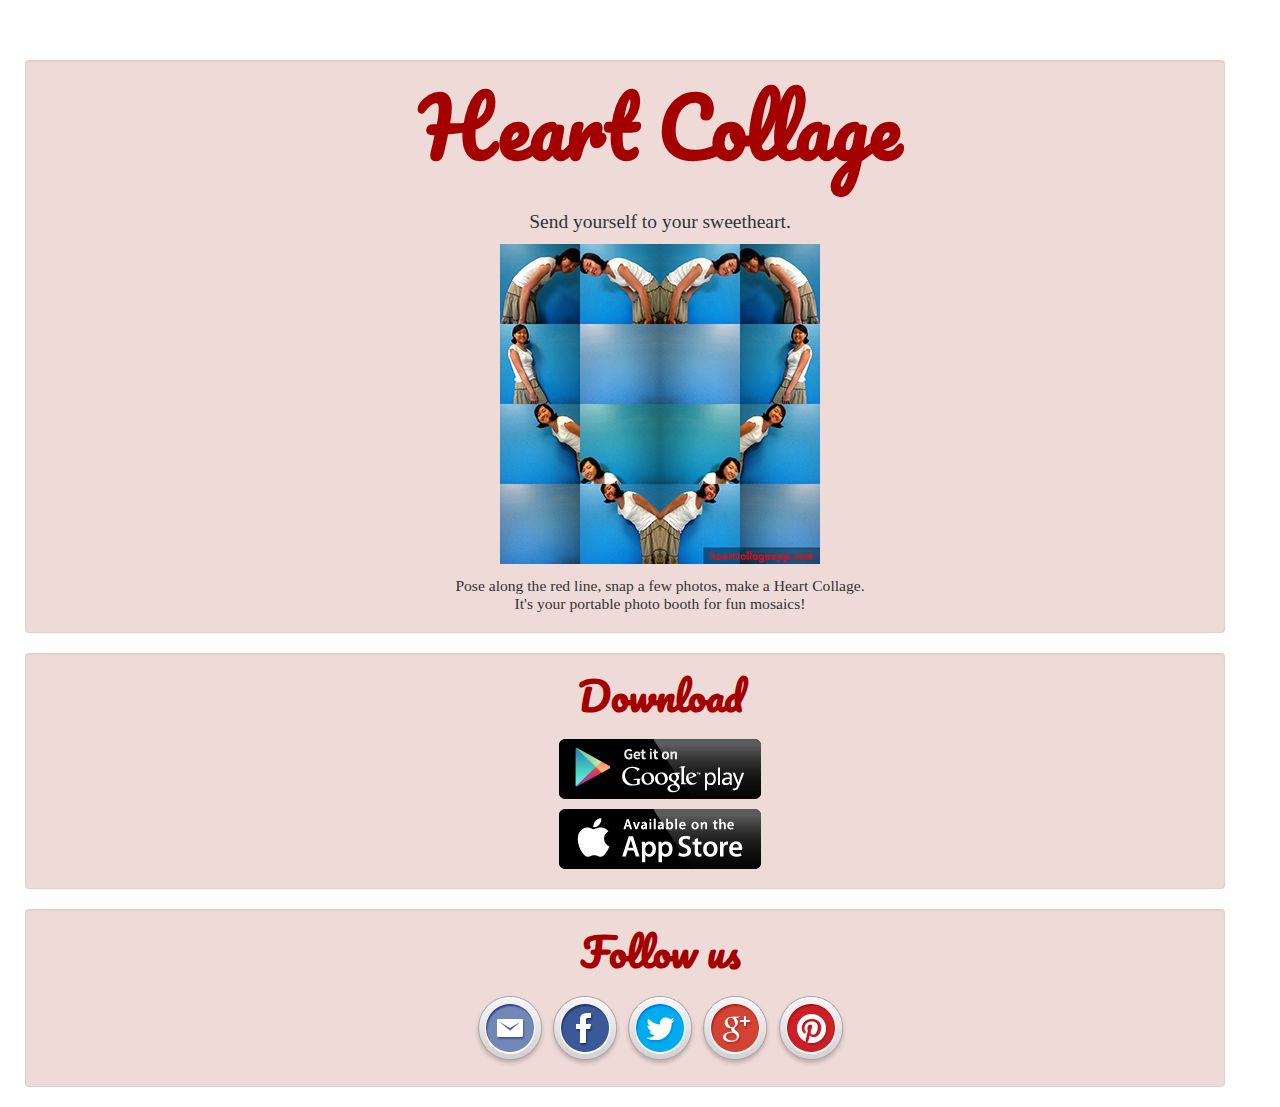
<file: index.html>
<!DOCTYPE html>
<html>
<head>
  <meta name="viewport" content="width=device-width, initial-scale=1.0">
  <title>Heart Collage &#x2665; Send yourself to your sweetheart</title>
  <link href="assets/application-dfc50a0c2744619bff407e65d0dd0182.css" media="all" rel="stylesheet" type="text/css" />
  <link href='http://fonts.googleapis.com/css?family=Pacifico' rel='stylesheet' type='text/css'>
  <script src="assets/application-93b0f295489667f7762303568048ec70.js" type="text/javascript"></script>
  <meta content="authenticity_token" name="csrf-param" />
<meta content="t4PsRKcmh4NoDEXmV9XkCUZ6+Dq73CzWVGxJrqDRKmA=" name="csrf-token" />
  <link rel="icon" href="favicon.ico" />
  <script type="text/javascript">
    var _gaq = _gaq || [];
    _gaq.push(['_setAccount', 'UA-33798361-1']);
    _gaq.push(['_trackPageview']);

    (function() {
      var ga = document.createElement('script'); ga.type = 'text/javascript'; ga.async = true;
      ga.src = ('https:' == document.location.protocol ? 'https://ssl' : 'http://www') + '.google-analytics.com/ga.js';
      var s = document.getElementsByTagName('script')[0]; s.parentNode.insertBefore(ga, s);
    })();
  </script>
  <!-- Start of StatCounter Code for Default Guide -->
  <script type="text/javascript">
    var sc_project=8702004;
    var sc_invisible=1;
    var sc_security="d5ac2b19";
    var scJsHost = (("https:" == document.location.protocol) ?
    "https://secure." : "http://www.");
    document.write("<sc"+"ript type='text/javascript' src='" +
    scJsHost+
    "statcounter.com/counter/counter.js'></"+"script>");
  </script>
  <noscript><div class="statcounter"><a title="web counter"
    href="http://statcounter.com/" target="_blank"><img
    class="statcounter"
    src="http://c.statcounter.com/8702004/0/d5ac2b19/1/"
    alt="web counter"></a></div></noscript>
  <!-- End of StatCounter Code for Default Guide -->

</head>
<body>



<div class="container center">
  <div class="row well pink">
    <div class="span12">
      <h1 class="title">Heart Collage</h1>
      <div class="subtitle">Send yourself to your sweetheart.</div>
      <div class="pad">
        <img src="images/heartcollage-chiuki.png" />
      </div>
      <div style="font-size: 1.2em">
         Pose along the red line, snap a few photos, make a Heart Collage.<br />
         It's your portable photo booth for fun mosaics!
      </div>
    </div>
  </div>

  <div class="row well pink">
    <div class="span12 center">
      <h2 class="title">Download</h2>
      <div class="visible-desktop">
        <a href="https://play.google.com/store/apps/details?id=com.heartcollageapp.core&referrer=utm_source%3Dweb%26utm_medium%3Dbutton%26utm_campaign%3Ddesktop">
          <img alt="Get it on Google Play" src="images/google_play_store.png" />
        </a>
      </div>
      <div class="hidden-desktop">
        <a href="https://play.google.com/store/apps/details?id=com.heartcollageapp.core&referrer=utm_source%3Dweb%26utm_medium%3Dbutton%26utm_campaign%3Dmobile">
          <img alt="Get it on Google Play" src="images/google_play_store.png" />
        </a>
      </div>
      <div id="ios">
        <a href="https://itunes.apple.com/us/app/heart-collage/id596966251">
          <img alt="Available on the App Store" src="images/apple_app_store.png" />
        </a>
      </div>
    </div>
  </div>

  <div class="row well pink">
    <div class="span12 center">
      <h2 class="title">Follow us</h2>
      <a href="http://eepurl.com/nFFGj"><img src="images/email.png" alt="Mailing list" title="Mailing list" /></a>
      <a href="http://www.facebook.com/HeartCollage" alt="Facebook" title="Facebook"><img src="images/facebook.png" /></a>
      <a href="http://www.twitter.com/HeartCollage" alt="Twitter" title="Twitter"><img src="images/twitter.png" /></a>
      <a href="http://gplus.to/HeartCollage" alt="Google Plus" title="Google Plus"><img src="images/googleplus.png" /></a>
      <a href="http://www.pinterest.com/HeartCollage" alt="Pinterest" title="Pinterest"><img src="images/pinterest.png" /></a>
    </div>
  </div>
</div>


</body>
</html>
</file>
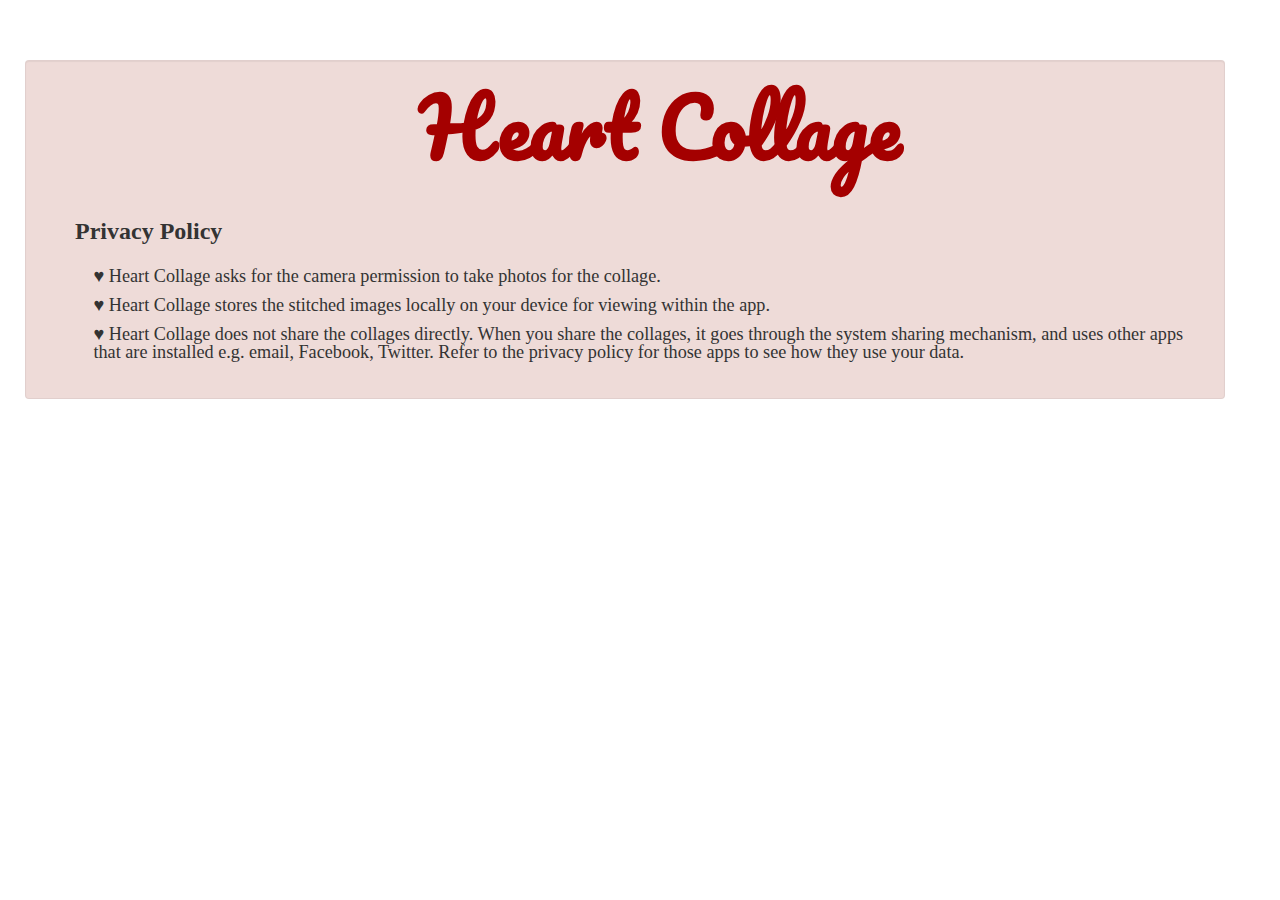
<file: privacy.html>
<!DOCTYPE html>
<html>
<head>
  <meta name="viewport" content="width=device-width, initial-scale=1.0">
  <title>Heart Collage &#x2665; Privacy Policy</title>
  <link href="assets/application-dfc50a0c2744619bff407e65d0dd0182.css" media="all" rel="stylesheet" type="text/css" />
  <link href='http://fonts.googleapis.com/css?family=Pacifico' rel='stylesheet' type='text/css'>
  <script src="assets/application-93b0f295489667f7762303568048ec70.js" type="text/javascript"></script>
  <meta content="authenticity_token" name="csrf-param" />
<meta content="t4PsRKcmh4NoDEXmV9XkCUZ6+Dq73CzWVGxJrqDRKmA=" name="csrf-token" />
  <link rel="icon" href="favicon.ico" />
  <script type="text/javascript">
    var _gaq = _gaq || [];
    _gaq.push(['_setAccount', 'UA-33798361-1']);
    _gaq.push(['_trackPageview']);

    (function() {
      var ga = document.createElement('script'); ga.type = 'text/javascript'; ga.async = true;
      ga.src = ('https:' == document.location.protocol ? 'https://ssl' : 'http://www') + '.google-analytics.com/ga.js';
      var s = document.getElementsByTagName('script')[0]; s.parentNode.insertBefore(ga, s);
    })();
  </script>
  <!-- Start of StatCounter Code for Default Guide -->
  <script type="text/javascript">
    var sc_project=8702004;
    var sc_invisible=1;
    var sc_security="d5ac2b19";
    var scJsHost = (("https:" == document.location.protocol) ?
    "https://secure." : "http://www.");
    document.write("<sc"+"ript type='text/javascript' src='" +
    scJsHost+
    "statcounter.com/counter/counter.js'></"+"script>");
  </script>
  <noscript><div class="statcounter"><a title="web counter"
    href="http://statcounter.com/" target="_blank"><img
    class="statcounter"
    src="http://c.statcounter.com/8702004/0/d5ac2b19/1/"
    alt="web counter"></a></div></noscript>
  <!-- End of StatCounter Code for Default Guide -->

  <style type="text/css">
    ul {
		    list-style-type: none;
      margin: 1em;
	   }
    ul li:before {
		    content: '\2665';
	   }
    ul li {
      font-size: 1.4em;
      padding: 0.3em;
      margin-right: 1em;
    }
  </style>

</head>
<body>



<div class="container">
  <div class="row well pink">
    <div class="span12">
      <h1 class="title">Heart Collage</h1>
      <h2>Privacy Policy</h2>
      <ul>
        <li>
         Heart Collage asks for the camera permission to take photos for the collage.
        </li>
        <li>
         Heart Collage stores the stitched images locally on your device for viewing within the app.
        </li>
        <li>
          Heart Collage does not share the collages directly. When you share the
          collages, it goes through the system sharing mechanism, and uses other
          apps that are installed e.g. email, Facebook, Twitter. Refer to the
          privacy policy for those apps to see how they use your data.
        </li>
      </ul>
    </div>
  </div>
</div>


</body>
</html>
</file>
<file: assets/application-dfc50a0c2744619bff407e65d0dd0182.css>
.center{text-align:center}.pad{padding:1em}.clearfix{*zoom:1}.clearfix:before,.clearfix:after{display:table;content:""}.clearfix:after{clear:both}article,aside,details,figcaption,figure,footer,header,hgroup,nav,section{display:block}audio,canvas,video{display:inline-block;*display:inline;*zoom:1}audio:not([controls]){display:none}html{font-size:100%;-webkit-text-size-adjust:100%;-ms-text-size-adjust:100%}a:focus{outline:thin dotted #333;outline:5px auto -webkit-focus-ring-color;outline-offset:-2px}a:hover,a:active{outline:0}sub,sup{position:relative;font-size:75%;line-height:0;vertical-align:baseline}sup{top:-0.5em}sub{bottom:-0.25em}img{max-width:100%;vertical-align:middle;border:0;-ms-interpolation-mode:bicubic}#map_canvas img{max-width:none}button,input,select,textarea{margin:0;font-size:100%;vertical-align:middle}button,input{*overflow:visible;line-height:normal}button::-moz-focus-inner,input::-moz-focus-inner{padding:0;border:0}button,input[type="button"],input[type="reset"],input[type="submit"]{cursor:pointer;-webkit-appearance:button}input[type="search"]{-webkit-box-sizing:content-box;-moz-box-sizing:content-box;box-sizing:content-box;-webkit-appearance:textfield}input[type="search"]::-webkit-search-decoration,input[type="search"]::-webkit-search-cancel-button{-webkit-appearance:none}textarea{overflow:auto;vertical-align:top}body{margin:0;font-family:"Helvetica Neue",Helvetica,Arial,sans-serif;font-size:13px;line-height:18px;color:#333;background-color:#fff}a{color:#08c;text-decoration:none}a:hover{color:#005580;text-decoration:underline}.row{margin-left:-20px;*zoom:1}.row:before,.row:after{display:table;content:""}.row:after{clear:both}[class*="span"]{float:left;margin-left:20px}.container,.navbar-fixed-top .container,.navbar-fixed-bottom .container{width:940px}.span1{width:60px}.span2{width:140px}.span3{width:220px}.span4{width:300px}.span5{width:380px}.span6{width:460px}.span7{width:540px}.span8{width:620px}.span9{width:700px}.span10{width:780px}.span11{width:860px}.span12{width:940px}.offset1{margin-left:100px}.offset2{margin-left:180px}.offset3{margin-left:260px}.offset4{margin-left:340px}.offset5{margin-left:420px}.offset6{margin-left:500px}.offset7{margin-left:580px}.offset8{margin-left:660px}.offset9{margin-left:740px}.offset10{margin-left:820px}.offset11{margin-left:900px}.offset12{margin-left:980px}.row-fluid{width:100%;*zoom:1}.row-fluid:before,.row-fluid:after{display:table;content:""}.row-fluid:after{clear:both}.row-fluid [class*="span"]{display:block;width:100%;min-height:28px;-webkit-box-sizing:border-box;-moz-box-sizing:border-box;-ms-box-sizing:border-box;box-sizing:border-box;float:left;margin-left:2.128%;*margin-left:2.074%}.row-fluid [class*="span"]:first-child{margin-left:0}.row-fluid .span1{width:6.383%;*width:6.33%}.row-fluid .span2{width:14.894%;*width:14.84%}.row-fluid .span3{width:23.404%;*width:23.351%}.row-fluid .span4{width:31.915%;*width:31.862%}.row-fluid .span5{width:40.426%;*width:40.372%}.row-fluid .span6{width:48.936%;*width:48.883%}.row-fluid .span7{width:57.447%;*width:57.394%}.row-fluid .span8{width:65.957%;*width:65.904%}.row-fluid .span9{width:74.468%;*width:74.415%}.row-fluid .span10{width:82.979%;*width:82.926%}.row-fluid .span11{width:91.489%;*width:91.436%}.row-fluid .span12{width:100.0%;*width:99.947%}.container{margin-right:auto;margin-left:auto;*zoom:1}.container:before,.container:after{display:table;content:""}.container:after{clear:both}.container-fluid{padding-right:20px;padding-left:20px;*zoom:1}.container-fluid:before,.container-fluid:after{display:table;content:""}.container-fluid:after{clear:both}p{margin:0 0 9px}p small{font-size:11px;color:#999}.lead{margin-bottom:18px;font-size:20px;font-weight:200;line-height:27px}h1,h2,h3,h4,h5,h6{margin:0;font-family:inherit;font-weight:bold;color:inherit;text-rendering:optimizelegibility}h1 small,h2 small,h3 small,h4 small,h5 small,h6 small{font-weight:normal;color:#999}h1{font-size:30px;line-height:36px}h1 small{font-size:18px}h2{font-size:24px;line-height:36px}h2 small{font-size:18px}h3{font-size:18px;line-height:27px}h3 small{font-size:14px}h4,h5,h6{line-height:18px}h4{font-size:14px}h4 small{font-size:12px}h5{font-size:12px}h6{font-size:11px;color:#999;text-transform:uppercase}.page-header{padding-bottom:17px;margin:18px 0;border-bottom:1px solid #eee}.page-header h1{line-height:1}ul,ol{padding:0;margin:0 0 9px 25px}ul ul,ul ol,ol ol,ol ul{margin-bottom:0}ul{list-style:disc}ol{list-style:decimal}li{line-height:18px}ul.unstyled,ol.unstyled{margin-left:0;list-style:none}dl{margin-bottom:18px}dt,dd{line-height:18px}dt{font-weight:bold;line-height:17px}dd{margin-left:9px}.dl-horizontal dt{float:left;width:120px;clear:left;text-align:right;overflow:hidden;text-overflow:ellipsis;white-space:nowrap}.dl-horizontal dd{margin-left:130px}hr{margin:18px 0;border:0;border-top:1px solid #eee;border-bottom:1px solid #fff}strong{font-weight:bold}em{font-style:italic}.muted{color:#999}abbr[title]{cursor:help;border-bottom:1px dotted #999}abbr.initialism{font-size:90%;text-transform:uppercase}blockquote{padding:0 0 0 15px;margin:0 0 18px;border-left:5px solid #eee}blockquote p{margin-bottom:0;font-size:16px;font-weight:300;line-height:22.5px}blockquote small{display:block;line-height:18px;color:#999}blockquote small:before{content:'\2014 \00A0'}blockquote.pull-right{float:right;padding-right:15px;padding-left:0;border-right:5px solid #eee;border-left:0}blockquote.pull-right p,blockquote.pull-right small{text-align:right}q:before,q:after,blockquote:before,blockquote:after{content:""}address{display:block;margin-bottom:18px;font-style:normal;line-height:18px}small{font-size:100%}cite{font-style:normal}code,pre{padding:0 3px 2px;font-family:Menlo,Monaco,Consolas,"Courier New",monospace;font-size:12px;color:#333;-webkit-border-radius:3px;-moz-border-radius:3px;border-radius:3px}code{padding:2px 4px;color:#d14;background-color:#f7f7f9;border:1px solid #e1e1e8}pre{display:block;padding:8.5px;margin:0 0 9px;font-size:12.025px;line-height:18px;word-break:break-all;word-wrap:break-word;white-space:pre;white-space:pre-wrap;background-color:#f5f5f5;border:1px solid #ccc;border:1px solid rgba(0,0,0,0.15);-webkit-border-radius:4px;-moz-border-radius:4px;border-radius:4px}pre.prettyprint{margin-bottom:18px}pre code{padding:0;color:inherit;background-color:transparent;border:0}.pre-scrollable{max-height:340px;overflow-y:scroll}form{margin:0 0 18px}fieldset{padding:0;margin:0;border:0}legend{display:block;width:100%;padding:0;margin-bottom:27px;font-size:19.5px;line-height:36px;color:#333;border:0;border-bottom:1px solid #e5e5e5}legend small{font-size:13.5px;color:#999}label,input,button,select,textarea{font-size:13px;font-weight:normal;line-height:18px}input,button,select,textarea{font-family:"Helvetica Neue",Helvetica,Arial,sans-serif}label{display:block;margin-bottom:5px}select,textarea,input[type="text"],input[type="password"],input[type="datetime"],input[type="datetime-local"],input[type="date"],input[type="month"],input[type="time"],input[type="week"],input[type="number"],input[type="email"],input[type="url"],input[type="search"],input[type="tel"],input[type="color"],.uneditable-input{display:inline-block;height:18px;padding:4px;margin-bottom:9px;font-size:13px;line-height:18px;color:#555}input,textarea{width:210px}textarea{height:auto}textarea,input[type="text"],input[type="password"],input[type="datetime"],input[type="datetime-local"],input[type="date"],input[type="month"],input[type="time"],input[type="week"],input[type="number"],input[type="email"],input[type="url"],input[type="search"],input[type="tel"],input[type="color"],.uneditable-input{background-color:#fff;border:1px solid #ccc;-webkit-border-radius:3px;-moz-border-radius:3px;border-radius:3px;-webkit-box-shadow:inset 0 1px 1px rgba(0,0,0,0.075);-moz-box-shadow:inset 0 1px 1px rgba(0,0,0,0.075);box-shadow:inset 0 1px 1px rgba(0,0,0,0.075);-webkit-transition:border linear 0.2s,box-shadow linear 0.2s;-moz-transition:border linear 0.2s,box-shadow linear 0.2s;-ms-transition:border linear 0.2s,box-shadow linear 0.2s;-o-transition:border linear 0.2s,box-shadow linear 0.2s;transition:border linear 0.2s,box-shadow linear 0.2s}textarea:focus,input[type="text"]:focus,input[type="password"]:focus,input[type="datetime"]:focus,input[type="datetime-local"]:focus,input[type="date"]:focus,input[type="month"]:focus,input[type="time"]:focus,input[type="week"]:focus,input[type="number"]:focus,input[type="email"]:focus,input[type="url"]:focus,input[type="search"]:focus,input[type="tel"]:focus,input[type="color"]:focus,.uneditable-input:focus{border-color:rgba(82,168,236,0.8);outline:0;outline:thin dotted \9;-webkit-box-shadow:inset 0 1px 1px rgba(0,0,0,0.075),0 0 8px rgba(82,168,236,0.6);-moz-box-shadow:inset 0 1px 1px rgba(0,0,0,0.075),0 0 8px rgba(82,168,236,0.6);box-shadow:inset 0 1px 1px rgba(0,0,0,0.075),0 0 8px rgba(82,168,236,0.6)}input[type="radio"],input[type="checkbox"]{margin:3px 0;*margin-top:0;line-height:normal;cursor:pointer}input[type="submit"],input[type="reset"],input[type="button"],input[type="radio"],input[type="checkbox"]{width:auto}.uneditable-textarea{width:auto;height:auto}select,input[type="file"]{height:28px;*margin-top:4px;line-height:28px}select{width:220px;border:1px solid #bbb}select[multiple],select[size]{height:auto}select:focus,input[type="file"]:focus,input[type="radio"]:focus,input[type="checkbox"]:focus{outline:thin dotted #333;outline:5px auto -webkit-focus-ring-color;outline-offset:-2px}.radio,.checkbox{min-height:18px;padding-left:18px}.radio input[type="radio"],.checkbox input[type="checkbox"]{float:left;margin-left:-18px}.controls>.radio:first-child,.controls>.checkbox:first-child{padding-top:5px}.radio.inline,.checkbox.inline{display:inline-block;padding-top:5px;margin-bottom:0;vertical-align:middle}.radio.inline+.radio.inline,.checkbox.inline+.checkbox.inline{margin-left:10px}.input-mini{width:60px}.input-small{width:90px}.input-medium{width:150px}.input-large{width:210px}.input-xlarge{width:270px}.input-xxlarge{width:530px}input[class*="span"],select[class*="span"],textarea[class*="span"],.uneditable-input[class*="span"],.row-fluid input[class*="span"],.row-fluid select[class*="span"],.row-fluid textarea[class*="span"],.row-fluid .uneditable-input[class*="span"]{float:none;margin-left:0}.input-append input[class*="span"],.input-append .uneditable-input[class*="span"],.input-prepend input[class*="span"],.input-prepend .uneditable-input[class*="span"],.row-fluid .input-prepend [class*="span"],.row-fluid .input-append [class*="span"]{display:inline-block}input,textarea,.uneditable-input{margin-left:0}input.span1,textarea.span1,.uneditable-input.span1{width:50px}input.span2,textarea.span2,.uneditable-input.span2{width:130px}input.span3,textarea.span3,.uneditable-input.span3{width:210px}input.span4,textarea.span4,.uneditable-input.span4{width:290px}input.span5,textarea.span5,.uneditable-input.span5{width:370px}input.span6,textarea.span6,.uneditable-input.span6{width:450px}input.span7,textarea.span7,.uneditable-input.span7{width:530px}input.span8,textarea.span8,.uneditable-input.span8{width:610px}input.span9,textarea.span9,.uneditable-input.span9{width:690px}input.span10,textarea.span10,.uneditable-input.span10{width:770px}input.span11,textarea.span11,.uneditable-input.span11{width:850px}input.span12,textarea.span12,.uneditable-input.span12{width:930px}input[disabled],select[disabled],textarea[disabled],input[readonly],select[readonly],textarea[readonly]{cursor:not-allowed;background-color:#eee;border-color:#ddd}input[type="radio"][disabled],input[type="checkbox"][disabled],input[type="radio"][readonly],input[type="checkbox"][readonly]{background-color:transparent}.control-group.warning>label,.control-group.warning .help-block,.control-group.warning .help-inline{color:#c09853}.control-group.warning .checkbox,.control-group.warning .radio,.control-group.warning input,.control-group.warning select,.control-group.warning textarea{color:#c09853;border-color:#c09853}.control-group.warning .checkbox:focus,.control-group.warning .radio:focus,.control-group.warning input:focus,.control-group.warning select:focus,.control-group.warning textarea:focus{border-color:#a47e3c;-webkit-box-shadow:0 0 6px #dbc59e;-moz-box-shadow:0 0 6px #dbc59e;box-shadow:0 0 6px #dbc59e}.control-group.warning .input-prepend .add-on,.control-group.warning .input-append .add-on{color:#c09853;background-color:#fcf8e3;border-color:#c09853}.control-group.error>label,.control-group.error .help-block,.control-group.error .help-inline{color:#b94a48}.control-group.error .checkbox,.control-group.error .radio,.control-group.error input,.control-group.error select,.control-group.error textarea{color:#b94a48;border-color:#b94a48}.control-group.error .checkbox:focus,.control-group.error .radio:focus,.control-group.error input:focus,.control-group.error select:focus,.control-group.error textarea:focus{border-color:#953b39;-webkit-box-shadow:0 0 6px #d59392;-moz-box-shadow:0 0 6px #d59392;box-shadow:0 0 6px #d59392}.control-group.error .input-prepend .add-on,.control-group.error .input-append .add-on{color:#b94a48;background-color:#f2dede;border-color:#b94a48}.control-group.success>label,.control-group.success .help-block,.control-group.success .help-inline{color:#468847}.control-group.success .checkbox,.control-group.success .radio,.control-group.success input,.control-group.success select,.control-group.success textarea{color:#468847;border-color:#468847}.control-group.success .checkbox:focus,.control-group.success .radio:focus,.control-group.success input:focus,.control-group.success select:focus,.control-group.success textarea:focus{border-color:#356635;-webkit-box-shadow:0 0 6px #7aba7b;-moz-box-shadow:0 0 6px #7aba7b;box-shadow:0 0 6px #7aba7b}.control-group.success .input-prepend .add-on,.control-group.success .input-append .add-on{color:#468847;background-color:#dff0d8;border-color:#468847}input:focus:required:invalid,textarea:focus:required:invalid,select:focus:required:invalid{color:#b94a48;border-color:#ee5f5b}input:focus:required:invalid:focus,textarea:focus:required:invalid:focus,select:focus:required:invalid:focus{border-color:#e9322d;-webkit-box-shadow:0 0 6px #f8b9b7;-moz-box-shadow:0 0 6px #f8b9b7;box-shadow:0 0 6px #f8b9b7}.form-actions{padding:17px 20px 18px;margin-top:18px;margin-bottom:18px;background-color:#f5f5f5;border-top:1px solid #e5e5e5;*zoom:1}.form-actions:before,.form-actions:after{display:table;content:""}.form-actions:after{clear:both}.uneditable-input{overflow:hidden;white-space:nowrap;cursor:not-allowed;background-color:#fff;border-color:#eee;-webkit-box-shadow:inset 0 1px 2px rgba(0,0,0,0.025);-moz-box-shadow:inset 0 1px 2px rgba(0,0,0,0.025);box-shadow:inset 0 1px 2px rgba(0,0,0,0.025)}:-moz-placeholder{color:#999}:-ms-input-placeholder{color:#999}::-webkit-input-placeholder{color:#999}.help-block,.help-inline{color:#555}.help-block{display:block;margin-bottom:9px}.help-inline{display:inline-block;*display:inline;*zoom:1;vertical-align:middle;padding-left:5px}.input-prepend,.input-append{margin-bottom:5px}.input-prepend input,.input-prepend select,.input-prepend .uneditable-input,.input-append input,.input-append select,.input-append .uneditable-input{position:relative;margin-bottom:0;*margin-left:0;vertical-align:middle;-webkit-border-radius:0 3px 3px 0;-moz-border-radius:0 3px 3px 0;border-radius:0 3px 3px 0}.input-prepend input:focus,.input-prepend select:focus,.input-prepend .uneditable-input:focus,.input-append input:focus,.input-append select:focus,.input-append .uneditable-input:focus{z-index:2}.input-prepend .uneditable-input,.input-append .uneditable-input{border-left-color:#ccc}.input-prepend .add-on,.input-append .add-on{display:inline-block;width:auto;height:18px;min-width:16px;padding:4px 5px;font-weight:normal;line-height:18px;text-align:center;text-shadow:0 1px 0 #fff;vertical-align:middle;background-color:#eee;border:1px solid #ccc}.input-prepend .add-on,.input-prepend .btn,.input-append .add-on,.input-append .btn{margin-left:-1px;-webkit-border-radius:0;-moz-border-radius:0;border-radius:0}.input-prepend .active,.input-append .active{background-color:#a9dba9;border-color:#46a546}.input-prepend .add-on,.input-prepend .btn{margin-right:-1px}.input-prepend .add-on:first-child,.input-prepend .btn:first-child{-webkit-border-radius:3px 0 0 3px;-moz-border-radius:3px 0 0 3px;border-radius:3px 0 0 3px}.input-append input,.input-append select,.input-append .uneditable-input{-webkit-border-radius:3px 0 0 3px;-moz-border-radius:3px 0 0 3px;border-radius:3px 0 0 3px}.input-append .uneditable-input{border-right-color:#ccc;border-left-color:#eee}.input-append .add-on:last-child,.input-append .btn:last-child{-webkit-border-radius:0 3px 3px 0;-moz-border-radius:0 3px 3px 0;border-radius:0 3px 3px 0}.input-prepend.input-append input,.input-prepend.input-append select,.input-prepend.input-append .uneditable-input{-webkit-border-radius:0;-moz-border-radius:0;border-radius:0}.input-prepend.input-append .add-on:first-child,.input-prepend.input-append .btn:first-child{margin-right:-1px;-webkit-border-radius:3px 0 0 3px;-moz-border-radius:3px 0 0 3px;border-radius:3px 0 0 3px}.input-prepend.input-append .add-on:last-child,.input-prepend.input-append .btn:last-child{margin-left:-1px;-webkit-border-radius:0 3px 3px 0;-moz-border-radius:0 3px 3px 0;border-radius:0 3px 3px 0}.search-query{padding-right:14px;padding-right:4px \9;padding-left:14px;padding-left:4px \9;margin-bottom:0;-webkit-border-radius:14px;-moz-border-radius:14px;border-radius:14px}.form-search input,.form-search textarea,.form-search select,.form-search .help-inline,.form-search .uneditable-input,.form-search .input-prepend,.form-search .input-append,.form-inline input,.form-inline textarea,.form-inline select,.form-inline .help-inline,.form-inline .uneditable-input,.form-inline .input-prepend,.form-inline .input-append,.form-horizontal input,.form-horizontal textarea,.form-horizontal select,.form-horizontal .help-inline,.form-horizontal .uneditable-input,.form-horizontal .input-prepend,.form-horizontal .input-append{display:inline-block;*display:inline;*zoom:1;margin-bottom:0}.form-search .hide,.form-inline .hide,.form-horizontal .hide{display:none}.form-search label,.form-inline label{display:inline-block}.form-search .input-append,.form-inline .input-append,.form-search .input-prepend,.form-inline .input-prepend{margin-bottom:0}.form-search .radio,.form-search .checkbox,.form-inline .radio,.form-inline .checkbox{padding-left:0;margin-bottom:0;vertical-align:middle}.form-search .radio input[type="radio"],.form-search .checkbox input[type="checkbox"],.form-inline .radio input[type="radio"],.form-inline .checkbox input[type="checkbox"]{float:left;margin-right:3px;margin-left:0}.control-group{margin-bottom:9px}legend+.control-group{margin-top:18px;-webkit-margin-top-collapse:separate}.form-horizontal .control-group{margin-bottom:18px;*zoom:1}.form-horizontal .control-group:before,.form-horizontal .control-group:after{display:table;content:""}.form-horizontal .control-group:after{clear:both}.form-horizontal .control-label{float:left;width:140px;padding-top:5px;text-align:right}.form-horizontal .controls{*display:inline-block;*padding-left:20px;margin-left:160px;*margin-left:0}.form-horizontal .controls:first-child{*padding-left:160px}.form-horizontal .help-block{margin-top:9px;margin-bottom:0}.form-horizontal .form-actions{padding-left:160px}table{max-width:100%;background-color:transparent;border-collapse:collapse;border-spacing:0}.table{width:100%;margin-bottom:18px}.table th,.table td{padding:8px;line-height:18px;text-align:left;vertical-align:top;border-top:1px solid #ddd}.table th{font-weight:bold}.table thead th{vertical-align:bottom}.table caption+thead tr:first-child th,.table caption+thead tr:first-child td,.table colgroup+thead tr:first-child th,.table colgroup+thead tr:first-child td,.table thead:first-child tr:first-child th,.table thead:first-child tr:first-child td{border-top:0}.table tbody+tbody{border-top:2px solid #ddd}.table-condensed th,.table-condensed td{padding:4px 5px}.table-bordered{border:1px solid #ddd;border-collapse:separate;*border-collapse:collapsed;border-left:0;-webkit-border-radius:4px;-moz-border-radius:4px;border-radius:4px}.table-bordered th,.table-bordered td{border-left:1px solid #ddd}.table-bordered caption+thead tr:first-child th,.table-bordered caption+tbody tr:first-child th,.table-bordered caption+tbody tr:first-child td,.table-bordered colgroup+thead tr:first-child th,.table-bordered colgroup+tbody tr:first-child th,.table-bordered colgroup+tbody tr:first-child td,.table-bordered thead:first-child tr:first-child th,.table-bordered tbody:first-child tr:first-child th,.table-bordered tbody:first-child tr:first-child td{border-top:0}.table-bordered thead:first-child tr:first-child th:first-child,.table-bordered tbody:first-child tr:first-child td:first-child{-webkit-border-top-left-radius:4px;border-top-left-radius:4px;-moz-border-radius-topleft:4px}.table-bordered thead:first-child tr:first-child th:last-child,.table-bordered tbody:first-child tr:first-child td:last-child{-webkit-border-top-right-radius:4px;border-top-right-radius:4px;-moz-border-radius-topright:4px}.table-bordered thead:last-child tr:last-child th:first-child,.table-bordered tbody:last-child tr:last-child td:first-child{-webkit-border-bottom-left-radius:4px;border-bottom-left-radius:4px;-moz-border-radius-bottomleft:4px}.table-bordered thead:last-child tr:last-child th:last-child,.table-bordered tbody:last-child tr:last-child td:last-child{-webkit-border-bottom-right-radius:4px;border-bottom-right-radius:4px;-moz-border-radius-bottomright:4px}.table-striped tbody tr:nth-child(odd) td,.table-striped tbody tr:nth-child(odd) th{background-color:#f9f9f9}.table tbody tr:hover td,.table tbody tr:hover th{background-color:#f5f5f5}table .span1{float:none;width:44px;margin-left:0}table .span2{float:none;width:124px;margin-left:0}table .span3{float:none;width:204px;margin-left:0}table .span4{float:none;width:284px;margin-left:0}table .span5{float:none;width:364px;margin-left:0}table .span6{float:none;width:444px;margin-left:0}table .span7{float:none;width:524px;margin-left:0}table .span8{float:none;width:604px;margin-left:0}table .span9{float:none;width:684px;margin-left:0}table .span10{float:none;width:764px;margin-left:0}table .span11{float:none;width:844px;margin-left:0}table .span12{float:none;width:924px;margin-left:0}[class^="icon-"],[class*=" icon-"]{display:inline-block;width:14px;height:14px;*margin-right:.3em;line-height:14px;vertical-align:text-top;background-image:url(/assets/glyphicons-halflings-d63e747535b6b5c589a12cad5d16a401.png);background-position:14px 14px;background-repeat:no-repeat}[class^="icon-"]:last-child,[class*=" icon-"]:last-child{*margin-left:0}.icon-white{background-image:url(/assets/glyphicons-halflings-white-6cccd17a7aed91dbc0157d343c68c0d9.png)}.icon-glass{background-position:0      0}.icon-music{background-position:-24px 0}.icon-search{background-position:-48px 0}.icon-envelope{background-position:-72px 0}.icon-heart{background-position:-96px 0}.icon-star{background-position:-120px 0}.icon-star-empty{background-position:-144px 0}.icon-user{background-position:-168px 0}.icon-film{background-position:-192px 0}.icon-th-large{background-position:-216px 0}.icon-th{background-position:-240px 0}.icon-th-list{background-position:-264px 0}.icon-ok{background-position:-288px 0}.icon-remove{background-position:-312px 0}.icon-zoom-in{background-position:-336px 0}.icon-zoom-out{background-position:-360px 0}.icon-off{background-position:-384px 0}.icon-signal{background-position:-408px 0}.icon-cog{background-position:-432px 0}.icon-trash{background-position:-456px 0}.icon-home{background-position:0 -24px}.icon-file{background-position:-24px -24px}.icon-time{background-position:-48px -24px}.icon-road{background-position:-72px -24px}.icon-download-alt{background-position:-96px -24px}.icon-download{background-position:-120px -24px}.icon-upload{background-position:-144px -24px}.icon-inbox{background-position:-168px -24px}.icon-play-circle{background-position:-192px -24px}.icon-repeat{background-position:-216px -24px}.icon-refresh{background-position:-240px -24px}.icon-list-alt{background-position:-264px -24px}.icon-lock{background-position:-287px -24px}.icon-flag{background-position:-312px -24px}.icon-headphones{background-position:-336px -24px}.icon-volume-off{background-position:-360px -24px}.icon-volume-down{background-position:-384px -24px}.icon-volume-up{background-position:-408px -24px}.icon-qrcode{background-position:-432px -24px}.icon-barcode{background-position:-456px -24px}.icon-tag{background-position:0 -48px}.icon-tags{background-position:-25px -48px}.icon-book{background-position:-48px -48px}.icon-bookmark{background-position:-72px -48px}.icon-print{background-position:-96px -48px}.icon-camera{background-position:-120px -48px}.icon-font{background-position:-144px -48px}.icon-bold{background-position:-167px -48px}.icon-italic{background-position:-192px -48px}.icon-text-height{background-position:-216px -48px}.icon-text-width{background-position:-240px -48px}.icon-align-left{background-position:-264px -48px}.icon-align-center{background-position:-288px -48px}.icon-align-right{background-position:-312px -48px}.icon-align-justify{background-position:-336px -48px}.icon-list{background-position:-360px -48px}.icon-indent-left{background-position:-384px -48px}.icon-indent-right{background-position:-408px -48px}.icon-facetime-video{background-position:-432px -48px}.icon-picture{background-position:-456px -48px}.icon-pencil{background-position:0 -72px}.icon-map-marker{background-position:-24px -72px}.icon-adjust{background-position:-48px -72px}.icon-tint{background-position:-72px -72px}.icon-edit{background-position:-96px -72px}.icon-share{background-position:-120px -72px}.icon-check{background-position:-144px -72px}.icon-move{background-position:-168px -72px}.icon-step-backward{background-position:-192px -72px}.icon-fast-backward{background-position:-216px -72px}.icon-backward{background-position:-240px -72px}.icon-play{background-position:-264px -72px}.icon-pause{background-position:-288px -72px}.icon-stop{background-position:-312px -72px}.icon-forward{background-position:-336px -72px}.icon-fast-forward{background-position:-360px -72px}.icon-step-forward{background-position:-384px -72px}.icon-eject{background-position:-408px -72px}.icon-chevron-left{background-position:-432px -72px}.icon-chevron-right{background-position:-456px -72px}.icon-plus-sign{background-position:0 -96px}.icon-minus-sign{background-position:-24px -96px}.icon-remove-sign{background-position:-48px -96px}.icon-ok-sign{background-position:-72px -96px}.icon-question-sign{background-position:-96px -96px}.icon-info-sign{background-position:-120px -96px}.icon-screenshot{background-position:-144px -96px}.icon-remove-circle{background-position:-168px -96px}.icon-ok-circle{background-position:-192px -96px}.icon-ban-circle{background-position:-216px -96px}.icon-arrow-left{background-position:-240px -96px}.icon-arrow-right{background-position:-264px -96px}.icon-arrow-up{background-position:-289px -96px}.icon-arrow-down{background-position:-312px -96px}.icon-share-alt{background-position:-336px -96px}.icon-resize-full{background-position:-360px -96px}.icon-resize-small{background-position:-384px -96px}.icon-plus{background-position:-408px -96px}.icon-minus{background-position:-433px -96px}.icon-asterisk{background-position:-456px -96px}.icon-exclamation-sign{background-position:0 -120px}.icon-gift{background-position:-24px -120px}.icon-leaf{background-position:-48px -120px}.icon-fire{background-position:-72px -120px}.icon-eye-open{background-position:-96px -120px}.icon-eye-close{background-position:-120px -120px}.icon-warning-sign{background-position:-144px -120px}.icon-plane{background-position:-168px -120px}.icon-calendar{background-position:-192px -120px}.icon-random{background-position:-216px -120px}.icon-comment{background-position:-240px -120px}.icon-magnet{background-position:-264px -120px}.icon-chevron-up{background-position:-288px -120px}.icon-chevron-down{background-position:-313px -119px}.icon-retweet{background-position:-336px -120px}.icon-shopping-cart{background-position:-360px -120px}.icon-folder-close{background-position:-384px -120px}.icon-folder-open{background-position:-408px -120px}.icon-resize-vertical{background-position:-432px -119px}.icon-resize-horizontal{background-position:-456px -118px}.icon-hdd{background-position:0 -144px}.icon-bullhorn{background-position:-24px -144px}.icon-bell{background-position:-48px -144px}.icon-certificate{background-position:-72px -144px}.icon-thumbs-up{background-position:-96px -144px}.icon-thumbs-down{background-position:-120px -144px}.icon-hand-right{background-position:-144px -144px}.icon-hand-left{background-position:-168px -144px}.icon-hand-up{background-position:-192px -144px}.icon-hand-down{background-position:-216px -144px}.icon-circle-arrow-right{background-position:-240px -144px}.icon-circle-arrow-left{background-position:-264px -144px}.icon-circle-arrow-up{background-position:-288px -144px}.icon-circle-arrow-down{background-position:-312px -144px}.icon-globe{background-position:-336px -144px}.icon-wrench{background-position:-360px -144px}.icon-tasks{background-position:-384px -144px}.icon-filter{background-position:-408px -144px}.icon-briefcase{background-position:-432px -144px}.icon-fullscreen{background-position:-456px -144px}.dropup,.dropdown{position:relative}.dropdown-toggle{*margin-bottom:-3px}.dropdown-toggle:active,.open .dropdown-toggle{outline:0}.caret{display:inline-block;width:0;height:0;vertical-align:top;border-top:4px solid #000;border-right:4px solid transparent;border-left:4px solid transparent;content:"";opacity:0.3;filter:alpha(opacity=30)}.dropdown .caret{margin-top:8px;margin-left:2px}.dropdown:hover .caret,.open .caret{opacity:1;filter:alpha(opacity=100)}.dropdown-menu{position:absolute;top:100%;left:0;z-index:1000;display:none;float:left;min-width:160px;padding:4px 0;margin:1px 0 0;list-style:none;background-color:#fff;border:1px solid #ccc;border:1px solid rgba(0,0,0,0.2);*border-right-width:2px;*border-bottom-width:2px;-webkit-border-radius:5px;-moz-border-radius:5px;border-radius:5px;-webkit-box-shadow:0 5px 10px rgba(0,0,0,0.2);-moz-box-shadow:0 5px 10px rgba(0,0,0,0.2);box-shadow:0 5px 10px rgba(0,0,0,0.2);-webkit-background-clip:padding-box;-moz-background-clip:padding;background-clip:padding-box}.dropdown-menu.pull-right{right:0;left:auto}.dropdown-menu .divider{*width:100%;height:1px;margin:8px 1px;*margin:-5px 0 5px;overflow:hidden;background-color:#e5e5e5;border-bottom:1px solid #fff}.dropdown-menu a{display:block;padding:3px 15px;clear:both;font-weight:normal;line-height:18px;color:#333;white-space:nowrap}.dropdown-menu li>a:hover,.dropdown-menu .active>a,.dropdown-menu .active>a:hover{color:#fff;text-decoration:none;background-color:#08c}.open{*z-index:1000}.open>.dropdown-menu{display:block}.pull-right>.dropdown-menu{right:0;left:auto}.dropup .caret,.navbar-fixed-bottom .dropdown .caret{border-top:0;border-bottom:4px solid #000;content:"\2191"}.dropup .dropdown-menu,.navbar-fixed-bottom .dropdown .dropdown-menu{top:auto;bottom:100%;margin-bottom:1px}.typeahead{margin-top:2px;-webkit-border-radius:4px;-moz-border-radius:4px;border-radius:4px}.well{min-height:20px;padding:19px;margin-bottom:20px;background-color:#f5f5f5;border:1px solid #eee;border:1px solid rgba(0,0,0,0.05);-webkit-border-radius:4px;-moz-border-radius:4px;border-radius:4px;-webkit-box-shadow:inset 0 1px 1px rgba(0,0,0,0.05);-moz-box-shadow:inset 0 1px 1px rgba(0,0,0,0.05);box-shadow:inset 0 1px 1px rgba(0,0,0,0.05)}.well blockquote{border-color:#ddd;border-color:rgba(0,0,0,0.15)}.well-large{padding:24px;-webkit-border-radius:6px;-moz-border-radius:6px;border-radius:6px}.well-small{padding:9px;-webkit-border-radius:3px;-moz-border-radius:3px;border-radius:3px}.fade{opacity:0;-webkit-transition:opacity 0.15s linear;-moz-transition:opacity 0.15s linear;-ms-transition:opacity 0.15s linear;-o-transition:opacity 0.15s linear;transition:opacity 0.15s linear}.fade.in{opacity:1}.collapse{position:relative;height:0;overflow:hidden;-webkit-transition:height 0.35s ease;-moz-transition:height 0.35s ease;-ms-transition:height 0.35s ease;-o-transition:height 0.35s ease;transition:height 0.35s ease}.collapse.in{height:auto}.close{float:right;font-size:20px;font-weight:bold;line-height:18px;color:#000;text-shadow:0 1px 0 #fff;opacity:0.2;filter:alpha(opacity=20)}.close:hover{color:#000;text-decoration:none;cursor:pointer;opacity:0.4;filter:alpha(opacity=40)}button.close{padding:0;cursor:pointer;background-color:transparent;border:0;-webkit-appearance:none}.btn{display:inline-block;*display:inline;*zoom:1;padding:4px 10px 4px;margin-bottom:0;font-size:13px;line-height:18px;*line-height:20px;color:#333;text-align:center;text-shadow:0 1px 1px rgba(255,255,255,0.75);vertical-align:middle;cursor:pointer;background-color:#f5f5f5;background-image:-moz-linear-gradient(top, #fff, #e6e6e6);background-image:-ms-linear-gradient(top, #fff, #e6e6e6);background-image:-webkit-gradient(linear, 0 0, 0 100%, from(#fff), to(#e6e6e6));background-image:-webkit-linear-gradient(top, #fff, #e6e6e6);background-image:-o-linear-gradient(top, #fff, #e6e6e6);background-image:linear-gradient(top, #fff, #e6e6e6);background-repeat:repeat-x;filter:progid:DXImageTransform.Microsoft.gradient(startColorstr='#FFFFFFFF', endColorstr='#FFE6E6E6', GradientType=0);border-color:#e6e6e6 #e6e6e6 #bfbfbf;border-color:rgba(0,0,0,0.1) rgba(0,0,0,0.1) fadein(rgba(0,0,0,0.1), 15%);*background-color:#e6e6e6;filter:progid:DXImageTransform.Microsoft.gradient(enabled = false);border:1px solid #ccc;*border:0;border-bottom-color:#b3b3b3;-webkit-border-radius:4px;-moz-border-radius:4px;border-radius:4px;*margin-left:.3em;-webkit-box-shadow:inset 0 1px 0 rgba(255,255,255,0.2),0 1px 2px rgba(0,0,0,0.05);-moz-box-shadow:inset 0 1px 0 rgba(255,255,255,0.2),0 1px 2px rgba(0,0,0,0.05);box-shadow:inset 0 1px 0 rgba(255,255,255,0.2),0 1px 2px rgba(0,0,0,0.05)}.btn:hover,.btn:active,.btn.active,.btn.disabled,.btn[disabled]{background-color:#e6e6e6;*background-color:#d9d9d9}.btn:active,.btn.active{background-color:#ccc \9}.btn:first-child{*margin-left:0}.btn:hover{color:#333;text-decoration:none;background-color:#e6e6e6;*background-color:#d9d9d9;background-position:0 -15px;-webkit-transition:background-position 0.1s linear;-moz-transition:background-position 0.1s linear;-ms-transition:background-position 0.1s linear;-o-transition:background-position 0.1s linear;transition:background-position 0.1s linear}.btn:focus{outline:thin dotted #333;outline:5px auto -webkit-focus-ring-color;outline-offset:-2px}.btn.active,.btn:active{background-color:#e6e6e6;background-color:#d9d9d9 \9;background-image:none;outline:0;-webkit-box-shadow:inset 0 2px 4px rgba(0,0,0,0.15),0 1px 2px rgba(0,0,0,0.05);-moz-box-shadow:inset 0 2px 4px rgba(0,0,0,0.15),0 1px 2px rgba(0,0,0,0.05);box-shadow:inset 0 2px 4px rgba(0,0,0,0.15),0 1px 2px rgba(0,0,0,0.05)}.btn.disabled,.btn[disabled]{cursor:default;background-color:#e6e6e6;background-image:none;opacity:0.65;filter:alpha(opacity=65);-webkit-box-shadow:none;-moz-box-shadow:none;box-shadow:none}.btn-large{padding:9px 14px;font-size:15px;line-height:normal;-webkit-border-radius:5px;-moz-border-radius:5px;border-radius:5px}.btn-large [class^="icon-"]{margin-top:1px}.btn-small{padding:5px 9px;font-size:11px;line-height:16px}.btn-small [class^="icon-"]{margin-top:-1px}.btn-mini{padding:2px 6px;font-size:11px;line-height:14px}.btn-primary,.btn-primary:hover,.btn-warning,.btn-warning:hover,.btn-danger,.btn-danger:hover,.btn-success,.btn-success:hover,.btn-info,.btn-info:hover,.btn-inverse,.btn-inverse:hover{color:#fff;text-shadow:0 -1px 0 rgba(0,0,0,0.25)}.btn-primary.active,.btn-warning.active,.btn-danger.active,.btn-success.active,.btn-info.active,.btn-inverse.active{color:rgba(255,255,255,0.75)}.btn{border-color:#ccc;border-color:rgba(0,0,0,0.1) rgba(0,0,0,0.1) rgba(0,0,0,0.25)}.btn-primary{background-color:#0073cc;background-image:-moz-linear-gradient(top, #08c, #05c);background-image:-ms-linear-gradient(top, #08c, #05c);background-image:-webkit-gradient(linear, 0 0, 0 100%, from(#08c), to(#05c));background-image:-webkit-linear-gradient(top, #08c, #05c);background-image:-o-linear-gradient(top, #08c, #05c);background-image:linear-gradient(top, #08c, #05c);background-repeat:repeat-x;filter:progid:DXImageTransform.Microsoft.gradient(startColorstr='#FF0088CC', endColorstr='#FF0055CC', GradientType=0);border-color:#05c #05c #003580;border-color:rgba(0,0,0,0.1) rgba(0,0,0,0.1) fadein(rgba(0,0,0,0.1), 15%);*background-color:#05c;filter:progid:DXImageTransform.Microsoft.gradient(enabled = false)}.btn-primary:hover,.btn-primary:active,.btn-primary.active,.btn-primary.disabled,.btn-primary[disabled]{background-color:#05c;*background-color:#004ab3}.btn-primary:active,.btn-primary.active{background-color:#004099 \9}.btn-warning{background-color:#f9a732;background-image:-moz-linear-gradient(top, #fbb450, #f89406);background-image:-ms-linear-gradient(top, #fbb450, #f89406);background-image:-webkit-gradient(linear, 0 0, 0 100%, from(#fbb450), to(#f89406));background-image:-webkit-linear-gradient(top, #fbb450, #f89406);background-image:-o-linear-gradient(top, #fbb450, #f89406);background-image:linear-gradient(top, #fbb450, #f89406);background-repeat:repeat-x;filter:progid:DXImageTransform.Microsoft.gradient(startColorstr='#FFFBB450', endColorstr='#FFF89406', GradientType=0);border-color:#f89406 #f89406 #ad6704;border-color:rgba(0,0,0,0.1) rgba(0,0,0,0.1) fadein(rgba(0,0,0,0.1), 15%);*background-color:#f89406;filter:progid:DXImageTransform.Microsoft.gradient(enabled = false)}.btn-warning:hover,.btn-warning:active,.btn-warning.active,.btn-warning.disabled,.btn-warning[disabled]{background-color:#f89406;*background-color:#df8505}.btn-warning:active,.btn-warning.active{background-color:#c67605 \9}.btn-danger{background-color:#da4e49;background-image:-moz-linear-gradient(top, #ee5f5b, #bd362f);background-image:-ms-linear-gradient(top, #ee5f5b, #bd362f);background-image:-webkit-gradient(linear, 0 0, 0 100%, from(#ee5f5b), to(#bd362f));background-image:-webkit-linear-gradient(top, #ee5f5b, #bd362f);background-image:-o-linear-gradient(top, #ee5f5b, #bd362f);background-image:linear-gradient(top, #ee5f5b, #bd362f);background-repeat:repeat-x;filter:progid:DXImageTransform.Microsoft.gradient(startColorstr='#FFEE5F5B', endColorstr='#FFBD362F', GradientType=0);border-color:#bd362f #bd362f #802420;border-color:rgba(0,0,0,0.1) rgba(0,0,0,0.1) fadein(rgba(0,0,0,0.1), 15%);*background-color:#bd362f;filter:progid:DXImageTransform.Microsoft.gradient(enabled = false)}.btn-danger:hover,.btn-danger:active,.btn-danger.active,.btn-danger.disabled,.btn-danger[disabled]{background-color:#bd362f;*background-color:#a9302a}.btn-danger:active,.btn-danger.active{background-color:#942a25 \9}.btn-success{background-color:#5bb65b;background-image:-moz-linear-gradient(top, #62c462, #51a351);background-image:-ms-linear-gradient(top, #62c462, #51a351);background-image:-webkit-gradient(linear, 0 0, 0 100%, from(#62c462), to(#51a351));background-image:-webkit-linear-gradient(top, #62c462, #51a351);background-image:-o-linear-gradient(top, #62c462, #51a351);background-image:linear-gradient(top, #62c462, #51a351);background-repeat:repeat-x;filter:progid:DXImageTransform.Microsoft.gradient(startColorstr='#FF62C462', endColorstr='#FF51A351', GradientType=0);border-color:#51a351 #51a351 #387038;border-color:rgba(0,0,0,0.1) rgba(0,0,0,0.1) fadein(rgba(0,0,0,0.1), 15%);*background-color:#51a351;filter:progid:DXImageTransform.Microsoft.gradient(enabled = false)}.btn-success:hover,.btn-success:active,.btn-success.active,.btn-success.disabled,.btn-success[disabled]{background-color:#51a351;*background-color:#499249}.btn-success:active,.btn-success.active{background-color:#408140 \9}.btn-info{background-color:#49afcd;background-image:-moz-linear-gradient(top, #5bc0de, #2f96b4);background-image:-ms-linear-gradient(top, #5bc0de, #2f96b4);background-image:-webkit-gradient(linear, 0 0, 0 100%, from(#5bc0de), to(#2f96b4));background-image:-webkit-linear-gradient(top, #5bc0de, #2f96b4);background-image:-o-linear-gradient(top, #5bc0de, #2f96b4);background-image:linear-gradient(top, #5bc0de, #2f96b4);background-repeat:repeat-x;filter:progid:DXImageTransform.Microsoft.gradient(startColorstr='#FF5BC0DE', endColorstr='#FF2F96B4', GradientType=0);border-color:#2f96b4 #2f96b4 #1f6377;border-color:rgba(0,0,0,0.1) rgba(0,0,0,0.1) fadein(rgba(0,0,0,0.1), 15%);*background-color:#2f96b4;filter:progid:DXImageTransform.Microsoft.gradient(enabled = false)}.btn-info:hover,.btn-info:active,.btn-info.active,.btn-info.disabled,.btn-info[disabled]{background-color:#2f96b4;*background-color:#2a85a0}.btn-info:active,.btn-info.active{background-color:#24748c \9}.btn-inverse{background-color:#404040;background-image:-moz-linear-gradient(top, #555, #222);background-image:-ms-linear-gradient(top, #555, #222);background-image:-webkit-gradient(linear, 0 0, 0 100%, from(#555), to(#222));background-image:-webkit-linear-gradient(top, #555, #222);background-image:-o-linear-gradient(top, #555, #222);background-image:linear-gradient(top, #555, #222);background-repeat:repeat-x;filter:progid:DXImageTransform.Microsoft.gradient(startColorstr='#FF555555', endColorstr='#FF222222', GradientType=0);border-color:#222 #222 #000;border-color:rgba(0,0,0,0.1) rgba(0,0,0,0.1) fadein(rgba(0,0,0,0.1), 15%);*background-color:#222;filter:progid:DXImageTransform.Microsoft.gradient(enabled = false)}.btn-inverse:hover,.btn-inverse:active,.btn-inverse.active,.btn-inverse.disabled,.btn-inverse[disabled]{background-color:#222;*background-color:#151515}.btn-inverse:active,.btn-inverse.active{background-color:#090909 \9}button.btn,input[type="submit"].btn{*padding-top:2px;*padding-bottom:2px}button.btn::-moz-focus-inner,input[type="submit"].btn::-moz-focus-inner{padding:0;border:0}button.btn.btn-large,input[type="submit"].btn.btn-large{*padding-top:7px;*padding-bottom:7px}button.btn.btn-small,input[type="submit"].btn.btn-small{*padding-top:3px;*padding-bottom:3px}button.btn.btn-mini,input[type="submit"].btn.btn-mini{*padding-top:1px;*padding-bottom:1px}.btn-group{position:relative;*zoom:1;*margin-left:.3em}.btn-group:before,.btn-group:after{display:table;content:""}.btn-group:after{clear:both}.btn-group:first-child{*margin-left:0}.btn-group+.btn-group{margin-left:5px}.btn-toolbar{margin-top:9px;margin-bottom:9px}.btn-toolbar .btn-group{display:inline-block;*display:inline;*zoom:1}.btn-group>.btn{position:relative;float:left;margin-left:-1px;-webkit-border-radius:0;-moz-border-radius:0;border-radius:0}.btn-group>.btn:first-child{margin-left:0;-webkit-border-top-left-radius:4px;-moz-border-radius-topleft:4px;border-top-left-radius:4px;-webkit-border-bottom-left-radius:4px;-moz-border-radius-bottomleft:4px;border-bottom-left-radius:4px}.btn-group>.btn:last-child,.btn-group>.dropdown-toggle{-webkit-border-top-right-radius:4px;-moz-border-radius-topright:4px;border-top-right-radius:4px;-webkit-border-bottom-right-radius:4px;-moz-border-radius-bottomright:4px;border-bottom-right-radius:4px}.btn-group>.btn.large:first-child{margin-left:0;-webkit-border-top-left-radius:6px;-moz-border-radius-topleft:6px;border-top-left-radius:6px;-webkit-border-bottom-left-radius:6px;-moz-border-radius-bottomleft:6px;border-bottom-left-radius:6px}.btn-group>.btn.large:last-child,.btn-group>.large.dropdown-toggle{-webkit-border-top-right-radius:6px;-moz-border-radius-topright:6px;border-top-right-radius:6px;-webkit-border-bottom-right-radius:6px;-moz-border-radius-bottomright:6px;border-bottom-right-radius:6px}.btn-group>.btn:hover,.btn-group>.btn:focus,.btn-group>.btn:active,.btn-group>.btn.active{z-index:2}.btn-group .dropdown-toggle:active,.btn-group.open .dropdown-toggle{outline:0}.btn-group>.dropdown-toggle{padding-left:8px;padding-right:8px;-webkit-box-shadow:inset 1px 0 0 rgba(255,255,255,0.125),inset 0 1px 0 rgba(255,255,255,0.2),0 1px 2px rgba(0,0,0,0.05);-moz-box-shadow:inset 1px 0 0 rgba(255,255,255,0.125),inset 0 1px 0 rgba(255,255,255,0.2),0 1px 2px rgba(0,0,0,0.05);box-shadow:inset 1px 0 0 rgba(255,255,255,0.125),inset 0 1px 0 rgba(255,255,255,0.2),0 1px 2px rgba(0,0,0,0.05);*padding-top:4px;*padding-bottom:4px}.btn-group>.btn-mini.dropdown-toggle{padding-left:5px;padding-right:5px}.btn-group>.btn-small.dropdown-toggle{*padding-top:4px;*padding-bottom:4px}.btn-group>.btn-large.dropdown-toggle{padding-left:12px;padding-right:12px}.btn-group.open .dropdown-toggle{background-image:none;-webkit-box-shadow:inset 0 2px 4px rgba(0,0,0,0.15),0 1px 2px rgba(0,0,0,0.05);-moz-box-shadow:inset 0 2px 4px rgba(0,0,0,0.15),0 1px 2px rgba(0,0,0,0.05);box-shadow:inset 0 2px 4px rgba(0,0,0,0.15),0 1px 2px rgba(0,0,0,0.05)}.btn-group.open .btn.dropdown-toggle{background-color:#e6e6e6}.btn-group.open .btn-primary.dropdown-toggle{background-color:#05c}.btn-group.open .btn-warning.dropdown-toggle{background-color:#f89406}.btn-group.open .btn-danger.dropdown-toggle{background-color:#bd362f}.btn-group.open .btn-success.dropdown-toggle{background-color:#51a351}.btn-group.open .btn-info.dropdown-toggle{background-color:#2f96b4}.btn-group.open .btn-inverse.dropdown-toggle{background-color:#222}.btn .caret{margin-top:7px;margin-left:0}.btn:hover .caret,.open.btn-group .caret{opacity:1;filter:alpha(opacity=100)}.btn-mini .caret{margin-top:5px}.btn-small .caret{margin-top:6px}.btn-large .caret{margin-top:6px;border-left-width:5px;border-right-width:5px;border-top-width:5px}.dropup .btn-large .caret{border-bottom:5px solid #000;border-top:0}.btn-primary .caret,.btn-warning .caret,.btn-danger .caret,.btn-info .caret,.btn-success .caret,.btn-inverse .caret{border-top-color:#fff;border-bottom-color:#fff;opacity:0.75;filter:alpha(opacity=75)}.alert{padding:8px 35px 8px 14px;margin-bottom:18px;text-shadow:0 1px 0 rgba(255,255,255,0.5);background-color:#fcf8e3;border:1px solid #fbeed5;-webkit-border-radius:4px;-moz-border-radius:4px;border-radius:4px;color:#c09853}.alert-heading{color:inherit}.alert .close{position:relative;top:-2px;right:-21px;line-height:18px}.alert-success{background-color:#dff0d8;border-color:#d6e9c6;color:#468847}.alert-danger,.alert-error{background-color:#f2dede;border-color:#eed3d7;color:#b94a48}.alert-info{background-color:#d9edf7;border-color:#bce8f1;color:#3a87ad}.alert-block{padding-top:14px;padding-bottom:14px}.alert-block>p,.alert-block>ul{margin-bottom:0}.alert-block p+p{margin-top:5px}.nav{margin-left:0;margin-bottom:18px;list-style:none}.nav>li>a{display:block}.nav>li>a:hover{text-decoration:none;background-color:#eee}.nav>.pull-right{float:right}.nav .nav-header{display:block;padding:3px 15px;font-size:11px;font-weight:bold;line-height:18px;color:#999;text-shadow:0 1px 0 rgba(255,255,255,0.5);text-transform:uppercase}.nav li+.nav-header{margin-top:9px}.nav-list{padding-left:15px;padding-right:15px;margin-bottom:0}.nav-list>li>a,.nav-list .nav-header{margin-left:-15px;margin-right:-15px;text-shadow:0 1px 0 rgba(255,255,255,0.5)}.nav-list>li>a{padding:3px 15px}.nav-list>.active>a,.nav-list>.active>a:hover{color:#fff;text-shadow:0 -1px 0 rgba(0,0,0,0.2);background-color:#08c}.nav-list [class^="icon-"]{margin-right:2px}.nav-list .divider{*width:100%;height:1px;margin:8px 1px;*margin:-5px 0 5px;overflow:hidden;background-color:#e5e5e5;border-bottom:1px solid #fff}.nav-tabs,.nav-pills{*zoom:1}.nav-tabs:before,.nav-tabs:after,.nav-pills:before,.nav-pills:after{display:table;content:""}.nav-tabs:after,.nav-pills:after{clear:both}.nav-tabs>li,.nav-pills>li{float:left}.nav-tabs>li>a,.nav-pills>li>a{padding-right:12px;padding-left:12px;margin-right:2px;line-height:14px}.nav-tabs{border-bottom:1px solid #ddd}.nav-tabs>li{margin-bottom:-1px}.nav-tabs>li>a{padding-top:8px;padding-bottom:8px;line-height:18px;border:1px solid transparent;-webkit-border-radius:4px 4px 0 0;-moz-border-radius:4px 4px 0 0;border-radius:4px 4px 0 0}.nav-tabs>li>a:hover{border-color:#eee #eee #ddd}.nav-tabs>.active>a,.nav-tabs>.active>a:hover{color:#555;background-color:#fff;border:1px solid #ddd;border-bottom-color:transparent;cursor:default}.nav-pills>li>a{padding-top:8px;padding-bottom:8px;margin-top:2px;margin-bottom:2px;-webkit-border-radius:5px;-moz-border-radius:5px;border-radius:5px}.nav-pills .active>a,.nav-pills .active>a:hover{color:#fff;background-color:#08c}.nav-stacked>li{float:none}.nav-stacked>li>a{margin-right:0}.nav-tabs.nav-stacked{border-bottom:0}.nav-tabs.nav-stacked>li>a{border:1px solid #ddd;-webkit-border-radius:0;-moz-border-radius:0;border-radius:0}.nav-tabs.nav-stacked>li:first-child>a{-webkit-border-radius:4px 4px 0 0;-moz-border-radius:4px 4px 0 0;border-radius:4px 4px 0 0}.nav-tabs.nav-stacked>li:last-child>a{-webkit-border-radius:0 0 4px 4px;-moz-border-radius:0 0 4px 4px;border-radius:0 0 4px 4px}.nav-tabs.nav-stacked>li>a:hover{border-color:#ddd;z-index:2}.nav-pills.nav-stacked>li>a{margin-bottom:3px}.nav-pills.nav-stacked>li:last-child>a{margin-bottom:1px}.nav-tabs .dropdown-menu{-webkit-border-radius:0 0 5px 5px;-moz-border-radius:0 0 5px 5px;border-radius:0 0 5px 5px}.nav-pills .dropdown-menu{-webkit-border-radius:4px;-moz-border-radius:4px;border-radius:4px}.nav-tabs .dropdown-toggle .caret,.nav-pills .dropdown-toggle .caret{border-top-color:#08c;border-bottom-color:#08c;margin-top:6px}.nav-tabs .dropdown-toggle:hover .caret,.nav-pills .dropdown-toggle:hover .caret{border-top-color:#005580;border-bottom-color:#005580}.nav-tabs .active .dropdown-toggle .caret,.nav-pills .active .dropdown-toggle .caret{border-top-color:#333;border-bottom-color:#333}.nav>.dropdown.active>a:hover{color:#000;cursor:pointer}.nav-tabs .open .dropdown-toggle,.nav-pills .open .dropdown-toggle,.nav>li.dropdown.open.active>a:hover{color:#fff;background-color:#999;border-color:#999}.nav li.dropdown.open .caret,.nav li.dropdown.open.active .caret,.nav li.dropdown.open a:hover .caret{border-top-color:#fff;border-bottom-color:#fff;opacity:1;filter:alpha(opacity=100)}.tabs-stacked .open>a:hover{border-color:#999}.tabbable{*zoom:1}.tabbable:before,.tabbable:after{display:table;content:""}.tabbable:after{clear:both}.tab-content{overflow:auto}.tabs-below>.nav-tabs,.tabs-right>.nav-tabs,.tabs-left>.nav-tabs{border-bottom:0}.tab-content>.tab-pane,.pill-content>.pill-pane{display:none}.tab-content>.active,.pill-content>.active{display:block}.tabs-below>.nav-tabs{border-top:1px solid #ddd}.tabs-below>.nav-tabs>li{margin-top:-1px;margin-bottom:0}.tabs-below>.nav-tabs>li>a{-webkit-border-radius:0 0 4px 4px;-moz-border-radius:0 0 4px 4px;border-radius:0 0 4px 4px}.tabs-below>.nav-tabs>li>a:hover{border-bottom-color:transparent;border-top-color:#ddd}.tabs-below>.nav-tabs>.active>a,.tabs-below>.nav-tabs>.active>a:hover{border-color:transparent #ddd #ddd #ddd}.tabs-left>.nav-tabs>li,.tabs-right>.nav-tabs>li{float:none}.tabs-left>.nav-tabs>li>a,.tabs-right>.nav-tabs>li>a{min-width:74px;margin-right:0;margin-bottom:3px}.tabs-left>.nav-tabs{float:left;margin-right:19px;border-right:1px solid #ddd}.tabs-left>.nav-tabs>li>a{margin-right:-1px;-webkit-border-radius:4px 0 0 4px;-moz-border-radius:4px 0 0 4px;border-radius:4px 0 0 4px}.tabs-left>.nav-tabs>li>a:hover{border-color:#eee #ddd #eee #eee}.tabs-left>.nav-tabs .active>a,.tabs-left>.nav-tabs .active>a:hover{border-color:#ddd transparent #ddd #ddd;*border-right-color:#fff}.tabs-right>.nav-tabs{float:right;margin-left:19px;border-left:1px solid #ddd}.tabs-right>.nav-tabs>li>a{margin-left:-1px;-webkit-border-radius:0 4px 4px 0;-moz-border-radius:0 4px 4px 0;border-radius:0 4px 4px 0}.tabs-right>.nav-tabs>li>a:hover{border-color:#eee #eee #eee #ddd}.tabs-right>.nav-tabs .active>a,.tabs-right>.nav-tabs .active>a:hover{border-color:#ddd #ddd #ddd transparent;*border-left-color:#fff}.navbar{*position:relative;*z-index:2;overflow:visible;margin-bottom:18px}.navbar-inner{min-height:40px;padding-left:20px;padding-right:20px;background-color:#2c2c2c;background-image:-moz-linear-gradient(top, #333, #222);background-image:-ms-linear-gradient(top, #333, #222);background-image:-webkit-gradient(linear, 0 0, 0 100%, from(#333), to(#222));background-image:-webkit-linear-gradient(top, #333, #222);background-image:-o-linear-gradient(top, #333, #222);background-image:linear-gradient(top, #333, #222);background-repeat:repeat-x;filter:progid:DXImageTransform.Microsoft.gradient(startColorstr='#FF333333', endColorstr='#FF222222', GradientType=0);-webkit-border-radius:4px;-moz-border-radius:4px;border-radius:4px;-webkit-box-shadow:0 1px 3px rgba(0,0,0,0.25),inset 0 -1px 0 rgba(0,0,0,0.1);-moz-box-shadow:0 1px 3px rgba(0,0,0,0.25),inset 0 -1px 0 rgba(0,0,0,0.1);box-shadow:0 1px 3px rgba(0,0,0,0.25),inset 0 -1px 0 rgba(0,0,0,0.1)}.navbar .container{width:auto}.nav-collapse.collapse{height:auto}.navbar{color:#999}.navbar .brand:hover{text-decoration:none}.navbar .brand{float:left;display:block;padding:8px 20px 12px;margin-left:-20px;font-size:20px;font-weight:200;line-height:1;color:#999}.navbar .navbar-text{margin-bottom:0;line-height:40px}.navbar .navbar-link{color:#999}.navbar .navbar-link:hover{color:#fff}.navbar .btn,.navbar .btn-group{margin-top:5px}.navbar .btn-group .btn{margin:0}.navbar-form{margin-bottom:0;*zoom:1}.navbar-form:before,.navbar-form:after{display:table;content:""}.navbar-form:after{clear:both}.navbar-form input,.navbar-form select,.navbar-form .radio,.navbar-form .checkbox{margin-top:5px}.navbar-form input,.navbar-form select{display:inline-block;margin-bottom:0}.navbar-form input[type="image"],.navbar-form input[type="checkbox"],.navbar-form input[type="radio"]{margin-top:3px}.navbar-form .input-append,.navbar-form .input-prepend{margin-top:6px;white-space:nowrap}.navbar-form .input-append input,.navbar-form .input-prepend input{margin-top:0}.navbar-search{position:relative;float:left;margin-top:6px;margin-bottom:0}.navbar-search .search-query{padding:4px 9px;font-family:"Helvetica Neue",Helvetica,Arial,sans-serif;font-size:13px;font-weight:normal;line-height:1;color:#fff;background-color:#626262;border:1px solid #151515;-webkit-box-shadow:inset 0 1px 2px rgba(0,0,0,0.1),0 1px 0 rgba(255,255,255,0.15);-moz-box-shadow:inset 0 1px 2px rgba(0,0,0,0.1),0 1px 0 rgba(255,255,255,0.15);box-shadow:inset 0 1px 2px rgba(0,0,0,0.1),0 1px 0 rgba(255,255,255,0.15);-webkit-transition:none;-moz-transition:none;-ms-transition:none;-o-transition:none;transition:none}.navbar-search .search-query:-moz-placeholder{color:#ccc}.navbar-search .search-query:-ms-input-placeholder{color:#ccc}.navbar-search .search-query::-webkit-input-placeholder{color:#ccc}.navbar-search .search-query:focus,.navbar-search .search-query.focused{padding:5px 10px;color:#333;text-shadow:0 1px 0 #fff;background-color:#fff;border:0;-webkit-box-shadow:0 0 3px rgba(0,0,0,0.15);-moz-box-shadow:0 0 3px rgba(0,0,0,0.15);box-shadow:0 0 3px rgba(0,0,0,0.15);outline:0}.navbar-fixed-top,.navbar-fixed-bottom{position:fixed;right:0;left:0;z-index:1030;margin-bottom:0}.navbar-fixed-top .navbar-inner,.navbar-fixed-bottom .navbar-inner{padding-left:0;padding-right:0;-webkit-border-radius:0;-moz-border-radius:0;border-radius:0}.navbar-fixed-top .container,.navbar-fixed-bottom .container{width:940px}.navbar-fixed-top{top:0}.navbar-fixed-bottom{bottom:0}.navbar .nav{position:relative;left:0;display:block;float:left;margin:0 10px 0 0}.navbar .nav.pull-right{float:right}.navbar .nav>li{display:block;float:left}.navbar .nav>li>a{float:none;padding:9px 10px 11px;line-height:19px;color:#999;text-decoration:none;text-shadow:0 -1px 0 rgba(0,0,0,0.25)}.navbar .btn{display:inline-block;padding:4px 10px 4px;margin:5px 5px 6px;line-height:18px}.navbar .btn-group{margin:0;padding:5px 5px 6px}.navbar .nav>li>a:hover{background-color:transparent;color:#fff;text-decoration:none}.navbar .nav .active>a,.navbar .nav .active>a:hover{color:#fff;text-decoration:none;background-color:#222}.navbar .divider-vertical{height:40px;width:1px;margin:0 9px;overflow:hidden;background-color:#222;border-right:1px solid #333}.navbar .nav.pull-right{margin-left:10px;margin-right:0}.navbar .btn-navbar{display:none;float:right;padding:7px 10px;margin-left:5px;margin-right:5px;background-color:#2c2c2c;background-image:-moz-linear-gradient(top, #333, #222);background-image:-ms-linear-gradient(top, #333, #222);background-image:-webkit-gradient(linear, 0 0, 0 100%, from(#333), to(#222));background-image:-webkit-linear-gradient(top, #333, #222);background-image:-o-linear-gradient(top, #333, #222);background-image:linear-gradient(top, #333, #222);background-repeat:repeat-x;filter:progid:DXImageTransform.Microsoft.gradient(startColorstr='#FF333333', endColorstr='#FF222222', GradientType=0);border-color:#222 #222 #000;border-color:rgba(0,0,0,0.1) rgba(0,0,0,0.1) fadein(rgba(0,0,0,0.1), 15%);*background-color:#222;filter:progid:DXImageTransform.Microsoft.gradient(enabled = false);-webkit-box-shadow:inset 0 1px 0 rgba(255,255,255,0.1),0 1px 0 rgba(255,255,255,0.075);-moz-box-shadow:inset 0 1px 0 rgba(255,255,255,0.1),0 1px 0 rgba(255,255,255,0.075);box-shadow:inset 0 1px 0 rgba(255,255,255,0.1),0 1px 0 rgba(255,255,255,0.075)}.navbar .btn-navbar:hover,.navbar .btn-navbar:active,.navbar .btn-navbar.active,.navbar .btn-navbar.disabled,.navbar .btn-navbar[disabled]{background-color:#222;*background-color:#151515}.navbar .btn-navbar:active,.navbar .btn-navbar.active{background-color:#090909 \9}.navbar .btn-navbar .icon-bar{display:block;width:18px;height:2px;background-color:#f5f5f5;-webkit-border-radius:1px;-moz-border-radius:1px;border-radius:1px;-webkit-box-shadow:0 1px 0 rgba(0,0,0,0.25);-moz-box-shadow:0 1px 0 rgba(0,0,0,0.25);box-shadow:0 1px 0 rgba(0,0,0,0.25)}.btn-navbar .icon-bar+.icon-bar{margin-top:3px}.navbar .dropdown-menu:before{content:'';display:inline-block;border-left:7px solid transparent;border-right:7px solid transparent;border-bottom:7px solid #ccc;border-bottom-color:rgba(0,0,0,0.2);position:absolute;top:-7px;left:9px}.navbar .dropdown-menu:after{content:'';display:inline-block;border-left:6px solid transparent;border-right:6px solid transparent;border-bottom:6px solid #fff;position:absolute;top:-6px;left:10px}.navbar-fixed-bottom .dropdown-menu:before{border-top:7px solid #ccc;border-top-color:rgba(0,0,0,0.2);border-bottom:0;bottom:-7px;top:auto}.navbar-fixed-bottom .dropdown-menu:after{border-top:6px solid #fff;border-bottom:0;bottom:-6px;top:auto}.navbar .nav li.dropdown .dropdown-toggle .caret,.navbar .nav li.dropdown.open .caret{border-top-color:#fff;border-bottom-color:#fff}.navbar .nav li.dropdown.active .caret{opacity:1;filter:alpha(opacity=100)}.navbar .nav li.dropdown.open>.dropdown-toggle,.navbar .nav li.dropdown.active>.dropdown-toggle,.navbar .nav li.dropdown.open.active>.dropdown-toggle{background-color:transparent}.navbar .nav li.dropdown.active>.dropdown-toggle:hover{color:#fff}.navbar .pull-right .dropdown-menu,.navbar .dropdown-menu.pull-right{left:auto;right:0}.navbar .pull-right .dropdown-menu:before,.navbar .dropdown-menu.pull-right:before{left:auto;right:12px}.navbar .pull-right .dropdown-menu:after,.navbar .dropdown-menu.pull-right:after{left:auto;right:13px}.breadcrumb{padding:7px 14px;margin:0 0 18px;list-style:none;background-color:#fbfbfb;background-image:-moz-linear-gradient(top, #fff, #f5f5f5);background-image:-ms-linear-gradient(top, #fff, #f5f5f5);background-image:-webkit-gradient(linear, 0 0, 0 100%, from(#fff), to(#f5f5f5));background-image:-webkit-linear-gradient(top, #fff, #f5f5f5);background-image:-o-linear-gradient(top, #fff, #f5f5f5);background-image:linear-gradient(top, #fff, #f5f5f5);background-repeat:repeat-x;filter:progid:DXImageTransform.Microsoft.gradient(startColorstr='#FFFFFFFF', endColorstr='#FFF5F5F5', GradientType=0);border:1px solid #ddd;-webkit-border-radius:3px;-moz-border-radius:3px;border-radius:3px;-webkit-box-shadow:inset 0 1px 0 #fff;-moz-box-shadow:inset 0 1px 0 #fff;box-shadow:inset 0 1px 0 #fff}.breadcrumb li{display:inline-block;*display:inline;*zoom:1;text-shadow:0 1px 0 #fff}.breadcrumb .divider{padding:0 5px;color:#999}.breadcrumb .active a{color:#333}.pagination{height:36px;margin:18px 0}.pagination ul{display:inline-block;*display:inline;*zoom:1;margin-left:0;margin-bottom:0;-webkit-border-radius:3px;-moz-border-radius:3px;border-radius:3px;-webkit-box-shadow:0 1px 2px rgba(0,0,0,0.05);-moz-box-shadow:0 1px 2px rgba(0,0,0,0.05);box-shadow:0 1px 2px rgba(0,0,0,0.05)}.pagination li{display:inline}.pagination a{float:left;padding:0 14px;line-height:34px;text-decoration:none;border:1px solid #ddd;border-left-width:0}.pagination a:hover,.pagination .active a{background-color:#f5f5f5}.pagination .active a{color:#999;cursor:default}.pagination .disabled span,.pagination .disabled a,.pagination .disabled a:hover{color:#999;background-color:transparent;cursor:default}.pagination li:first-child a{border-left-width:1px;-webkit-border-radius:3px 0 0 3px;-moz-border-radius:3px 0 0 3px;border-radius:3px 0 0 3px}.pagination li:last-child a{-webkit-border-radius:0 3px 3px 0;-moz-border-radius:0 3px 3px 0;border-radius:0 3px 3px 0}.pagination-centered{text-align:center}.pagination-right{text-align:right}.pager{margin-left:0;margin-bottom:18px;list-style:none;text-align:center;*zoom:1}.pager:before,.pager:after{display:table;content:""}.pager:after{clear:both}.pager li{display:inline}.pager a{display:inline-block;padding:5px 14px;background-color:#fff;border:1px solid #ddd;-webkit-border-radius:15px;-moz-border-radius:15px;border-radius:15px}.pager a:hover{text-decoration:none;background-color:#f5f5f5}.pager .next a{float:right}.pager .previous a{float:left}.pager .disabled a,.pager .disabled a:hover{color:#999;background-color:#fff;cursor:default}.modal-open .dropdown-menu{z-index:2050}.modal-open .dropdown.open{*z-index:2050}.modal-open .popover{z-index:2060}.modal-open .tooltip{z-index:2070}.modal-backdrop{position:fixed;top:0;right:0;bottom:0;left:0;z-index:1040;background-color:#000}.modal-backdrop.fade{opacity:0}.modal-backdrop,.modal-backdrop.fade.in{opacity:0.8;filter:alpha(opacity=80)}.modal{position:fixed;top:50%;left:50%;z-index:1050;overflow:auto;width:560px;margin:-250px 0 0 -280px;background-color:#fff;border:1px solid #999;border:1px solid rgba(0,0,0,0.3);*border:1px solid #999;-webkit-border-radius:6px;-moz-border-radius:6px;border-radius:6px;-webkit-box-shadow:0 3px 7px rgba(0,0,0,0.3);-moz-box-shadow:0 3px 7px rgba(0,0,0,0.3);box-shadow:0 3px 7px rgba(0,0,0,0.3);-webkit-background-clip:padding-box;-moz-background-clip:padding-box;background-clip:padding-box}.modal.fade{-webkit-transition:opacity 0.3s linear,top 0.3s ease-out;-moz-transition:opacity 0.3s linear,top 0.3s ease-out;-ms-transition:opacity 0.3s linear,top 0.3s ease-out;-o-transition:opacity 0.3s linear,top 0.3s ease-out;transition:opacity 0.3s linear,top 0.3s ease-out;top:-25%}.modal.fade.in{top:50%}.modal-header{padding:9px 15px;border-bottom:1px solid #eee}.modal-header .close{margin-top:2px}.modal-body{overflow-y:auto;max-height:400px;padding:15px}.modal-form{margin-bottom:0}.modal-footer{padding:14px 15px 15px;margin-bottom:0;text-align:right;background-color:#f5f5f5;border-top:1px solid #ddd;-webkit-border-radius:0 0 6px 6px;-moz-border-radius:0 0 6px 6px;border-radius:0 0 6px 6px;-webkit-box-shadow:inset 0 1px 0 #fff;-moz-box-shadow:inset 0 1px 0 #fff;box-shadow:inset 0 1px 0 #fff;*zoom:1}.modal-footer:before,.modal-footer:after{display:table;content:""}.modal-footer:after{clear:both}.modal-footer .btn+.btn{margin-left:5px;margin-bottom:0}.modal-footer .btn-group .btn+.btn{margin-left:-1px}.tooltip{position:absolute;z-index:1020;display:block;visibility:visible;padding:5px;font-size:11px;opacity:0;filter:alpha(opacity=0)}.tooltip.in{opacity:0.8;filter:alpha(opacity=80)}.tooltip.top{margin-top:-2px}.tooltip.right{margin-left:2px}.tooltip.bottom{margin-top:2px}.tooltip.left{margin-left:-2px}.tooltip.top .tooltip-arrow{bottom:0;left:50%;margin-left:-5px;border-left:5px solid transparent;border-right:5px solid transparent;border-top:5px solid #000}.tooltip.left .tooltip-arrow{top:50%;right:0;margin-top:-5px;border-top:5px solid transparent;border-bottom:5px solid transparent;border-left:5px solid #000}.tooltip.bottom .tooltip-arrow{top:0;left:50%;margin-left:-5px;border-left:5px solid transparent;border-right:5px solid transparent;border-bottom:5px solid #000}.tooltip.right .tooltip-arrow{top:50%;left:0;margin-top:-5px;border-top:5px solid transparent;border-bottom:5px solid transparent;border-right:5px solid #000}.tooltip-inner{max-width:200px;padding:3px 8px;color:#fff;text-align:center;text-decoration:none;background-color:#000;-webkit-border-radius:4px;-moz-border-radius:4px;border-radius:4px}.tooltip-arrow{position:absolute;width:0;height:0}.popover{position:absolute;top:0;left:0;z-index:1010;display:none;padding:5px}.popover.top{margin-top:-5px}.popover.right{margin-left:5px}.popover.bottom{margin-top:5px}.popover.left{margin-left:-5px}.popover.top .arrow{bottom:0;left:50%;margin-left:-5px;border-left:5px solid transparent;border-right:5px solid transparent;border-top:5px solid #000}.popover.right .arrow{top:50%;left:0;margin-top:-5px;border-top:5px solid transparent;border-bottom:5px solid transparent;border-right:5px solid #000}.popover.bottom .arrow{top:0;left:50%;margin-left:-5px;border-left:5px solid transparent;border-right:5px solid transparent;border-bottom:5px solid #000}.popover.left .arrow{top:50%;right:0;margin-top:-5px;border-top:5px solid transparent;border-bottom:5px solid transparent;border-left:5px solid #000}.popover .arrow{position:absolute;width:0;height:0}.popover-inner{padding:3px;width:280px;overflow:hidden;background:#000;background:rgba(0,0,0,0.8);-webkit-border-radius:6px;-moz-border-radius:6px;border-radius:6px;-webkit-box-shadow:0 3px 7px rgba(0,0,0,0.3);-moz-box-shadow:0 3px 7px rgba(0,0,0,0.3);box-shadow:0 3px 7px rgba(0,0,0,0.3)}.popover-title{padding:9px 15px;line-height:1;background-color:#f5f5f5;border-bottom:1px solid #eee;-webkit-border-radius:3px 3px 0 0;-moz-border-radius:3px 3px 0 0;border-radius:3px 3px 0 0}.popover-content{padding:14px;background-color:#fff;-webkit-border-radius:0 0 3px 3px;-moz-border-radius:0 0 3px 3px;border-radius:0 0 3px 3px;-webkit-background-clip:padding-box;-moz-background-clip:padding-box;background-clip:padding-box}.popover-content p,.popover-content ul,.popover-content ol{margin-bottom:0}.thumbnails{margin-left:-20px;list-style:none;*zoom:1}.thumbnails:before,.thumbnails:after{display:table;content:""}.thumbnails:after{clear:both}.row-fluid .thumbnails{margin-left:0}.thumbnails>li{float:left;margin:0 0 18px 20px;float:left;margin-bottom:18px;margin-left:20px}.thumbnail{display:block;padding:4px;line-height:1;border:1px solid #ddd;-webkit-border-radius:4px;-moz-border-radius:4px;border-radius:4px;-webkit-box-shadow:0 1px 1px rgba(0,0,0,0.075);-moz-box-shadow:0 1px 1px rgba(0,0,0,0.075);box-shadow:0 1px 1px rgba(0,0,0,0.075)}a.thumbnail:hover{border-color:#08c;-webkit-box-shadow:0 1px 4px rgba(0,105,214,0.25);-moz-box-shadow:0 1px 4px rgba(0,105,214,0.25);box-shadow:0 1px 4px rgba(0,105,214,0.25)}.thumbnail>img{display:block;max-width:100%;margin-left:auto;margin-right:auto}.thumbnail .caption{padding:9px}.label,.badge{font-size:10.998px;font-weight:bold;line-height:14px;color:#fff;vertical-align:baseline;white-space:nowrap;text-shadow:0 -1px 0 rgba(0,0,0,0.25);background-color:#999}.label{padding:1px 4px 2px;-webkit-border-radius:3px;-moz-border-radius:3px;border-radius:3px}.badge{padding:1px 9px 2px;-webkit-border-radius:9px;-moz-border-radius:9px;border-radius:9px}a.label:hover,a.badge:hover{color:#fff;text-decoration:none;cursor:pointer}.label-important,.badge-important{background-color:#b94a48}.label-important[href],.badge-important[href]{background-color:#953b39}.label-warning,.badge-warning{background-color:#f89406}.label-warning[href],.badge-warning[href]{background-color:#c67605}.label-success,.badge-success{background-color:#468847}.label-success[href],.badge-success[href]{background-color:#356635}.label-info,.badge-info{background-color:#3a87ad}.label-info[href],.badge-info[href]{background-color:#2d6987}.label-inverse,.badge-inverse{background-color:#333}.label-inverse[href],.badge-inverse[href]{background-color:#1a1a1a}@-webkit-keyframes progress-bar-stripes{from{background-position:40px 0}to{background-position:0 0}}@-moz-keyframes progress-bar-stripes{from{background-position:40px 0}to{background-position:0 0}}@-ms-keyframes progress-bar-stripes{from{background-position:40px 0}to{background-position:0 0}}@-o-keyframes progress-bar-stripes{from{background-position:0 0}to{background-position:40px 0}}@keyframes progress-bar-stripes{from{background-position:40px 0}to{background-position:0 0}}.progress{overflow:hidden;height:18px;margin-bottom:18px;background-color:#f6f6f6;background-image:-moz-linear-gradient(top, #f5f5f5, #f9f9f9);background-image:-ms-linear-gradient(top, #f5f5f5, #f9f9f9);background-image:-webkit-gradient(linear, 0 0, 0 100%, from(#f5f5f5), to(#f9f9f9));background-image:-webkit-linear-gradient(top, #f5f5f5, #f9f9f9);background-image:-o-linear-gradient(top, #f5f5f5, #f9f9f9);background-image:linear-gradient(top, #f5f5f5, #f9f9f9);background-repeat:repeat-x;filter:progid:DXImageTransform.Microsoft.gradient(startColorstr='#FFF5F5F5', endColorstr='#FFF9F9F9', GradientType=0);-webkit-box-shadow:inset 0 1px 2px rgba(0,0,0,0.1);-moz-box-shadow:inset 0 1px 2px rgba(0,0,0,0.1);box-shadow:inset 0 1px 2px rgba(0,0,0,0.1);-webkit-border-radius:4px;-moz-border-radius:4px;border-radius:4px}.progress .bar{width:0%;height:18px;color:#fff;font-size:12px;text-align:center;text-shadow:0 -1px 0 rgba(0,0,0,0.25);background-color:#0d90d1;background-image:-moz-linear-gradient(top, #149bdf, #0480be);background-image:-ms-linear-gradient(top, #149bdf, #0480be);background-image:-webkit-gradient(linear, 0 0, 0 100%, from(#149bdf), to(#0480be));background-image:-webkit-linear-gradient(top, #149bdf, #0480be);background-image:-o-linear-gradient(top, #149bdf, #0480be);background-image:linear-gradient(top, #149bdf, #0480be);background-repeat:repeat-x;filter:progid:DXImageTransform.Microsoft.gradient(startColorstr='#FF149BDF', endColorstr='#FF0480BE', GradientType=0);-webkit-box-shadow:inset 0 -1px 0 rgba(0,0,0,0.15);-moz-box-shadow:inset 0 -1px 0 rgba(0,0,0,0.15);box-shadow:inset 0 -1px 0 rgba(0,0,0,0.15);-webkit-box-sizing:border-box;-moz-box-sizing:border-box;-ms-box-sizing:border-box;box-sizing:border-box;-webkit-transition:width 0.6s ease;-moz-transition:width 0.6s ease;-ms-transition:width 0.6s ease;-o-transition:width 0.6s ease;transition:width 0.6s ease}.progress-striped .bar{background-color:#149bdf;background-image:-webkit-gradient(linear, 0 100%, 100% 0, color-stop(0.25, rgba(255,255,255,0.15)), color-stop(0.25, transparent), color-stop(0.5, transparent), color-stop(0.5, rgba(255,255,255,0.15)), color-stop(0.75, rgba(255,255,255,0.15)), color-stop(0.75, transparent), to(transparent));background-image:-webkit-linear-gradient(-45deg, rgba(255,255,255,0.15) 25%, transparent 25%, transparent 50%, rgba(255,255,255,0.15) 50%, rgba(255,255,255,0.15) 75%, transparent 75%, transparent);background-image:-moz-linear-gradient(-45deg, rgba(255,255,255,0.15) 25%, transparent 25%, transparent 50%, rgba(255,255,255,0.15) 50%, rgba(255,255,255,0.15) 75%, transparent 75%, transparent);background-image:-ms-linear-gradient(-45deg, rgba(255,255,255,0.15) 25%, transparent 25%, transparent 50%, rgba(255,255,255,0.15) 50%, rgba(255,255,255,0.15) 75%, transparent 75%, transparent);background-image:-o-linear-gradient(-45deg, rgba(255,255,255,0.15) 25%, transparent 25%, transparent 50%, rgba(255,255,255,0.15) 50%, rgba(255,255,255,0.15) 75%, transparent 75%, transparent);background-image:linear-gradient(-45deg, rgba(255,255,255,0.15) 25%, rgba(255,255,255,0) 25%, rgba(255,255,255,0) 50%, rgba(255,255,255,0.15) 50%, rgba(255,255,255,0.15) 75%, rgba(255,255,255,0) 75%, rgba(255,255,255,0));-webkit-background-size:40px 40px;-moz-background-size:40px 40px;-o-background-size:40px 40px;background-size:40px 40px}.progress.active .bar{-webkit-animation:progress-bar-stripes 2s linear infinite;-moz-animation:progress-bar-stripes 2s linear infinite;-ms-animation:progress-bar-stripes 2s linear infinite;-o-animation:progress-bar-stripes 2s linear infinite;animation:progress-bar-stripes 2s linear infinite}.progress-danger .bar{background-color:#dd514b;background-image:-moz-linear-gradient(top, #ee5f5b, #c43c35);background-image:-ms-linear-gradient(top, #ee5f5b, #c43c35);background-image:-webkit-gradient(linear, 0 0, 0 100%, from(#ee5f5b), to(#c43c35));background-image:-webkit-linear-gradient(top, #ee5f5b, #c43c35);background-image:-o-linear-gradient(top, #ee5f5b, #c43c35);background-image:linear-gradient(top, #ee5f5b, #c43c35);background-repeat:repeat-x;filter:progid:DXImageTransform.Microsoft.gradient(startColorstr='#FFEE5F5B', endColorstr='#FFC43C35', GradientType=0)}.progress-danger.progress-striped .bar{background-color:#ee5f5b;background-image:-webkit-gradient(linear, 0 100%, 100% 0, color-stop(0.25, rgba(255,255,255,0.15)), color-stop(0.25, transparent), color-stop(0.5, transparent), color-stop(0.5, rgba(255,255,255,0.15)), color-stop(0.75, rgba(255,255,255,0.15)), color-stop(0.75, transparent), to(transparent));background-image:-webkit-linear-gradient(-45deg, rgba(255,255,255,0.15) 25%, transparent 25%, transparent 50%, rgba(255,255,255,0.15) 50%, rgba(255,255,255,0.15) 75%, transparent 75%, transparent);background-image:-moz-linear-gradient(-45deg, rgba(255,255,255,0.15) 25%, transparent 25%, transparent 50%, rgba(255,255,255,0.15) 50%, rgba(255,255,255,0.15) 75%, transparent 75%, transparent);background-image:-ms-linear-gradient(-45deg, rgba(255,255,255,0.15) 25%, transparent 25%, transparent 50%, rgba(255,255,255,0.15) 50%, rgba(255,255,255,0.15) 75%, transparent 75%, transparent);background-image:-o-linear-gradient(-45deg, rgba(255,255,255,0.15) 25%, transparent 25%, transparent 50%, rgba(255,255,255,0.15) 50%, rgba(255,255,255,0.15) 75%, transparent 75%, transparent);background-image:linear-gradient(-45deg, rgba(255,255,255,0.15) 25%, rgba(255,255,255,0) 25%, rgba(255,255,255,0) 50%, rgba(255,255,255,0.15) 50%, rgba(255,255,255,0.15) 75%, rgba(255,255,255,0) 75%, rgba(255,255,255,0))}.progress-success .bar{background-color:#5db95d;background-image:-moz-linear-gradient(top, #62c462, #57a957);background-image:-ms-linear-gradient(top, #62c462, #57a957);background-image:-webkit-gradient(linear, 0 0, 0 100%, from(#62c462), to(#57a957));background-image:-webkit-linear-gradient(top, #62c462, #57a957);background-image:-o-linear-gradient(top, #62c462, #57a957);background-image:linear-gradient(top, #62c462, #57a957);background-repeat:repeat-x;filter:progid:DXImageTransform.Microsoft.gradient(startColorstr='#FF62C462', endColorstr='#FF57A957', GradientType=0)}.progress-success.progress-striped .bar{background-color:#62c462;background-image:-webkit-gradient(linear, 0 100%, 100% 0, color-stop(0.25, rgba(255,255,255,0.15)), color-stop(0.25, transparent), color-stop(0.5, transparent), color-stop(0.5, rgba(255,255,255,0.15)), color-stop(0.75, rgba(255,255,255,0.15)), color-stop(0.75, transparent), to(transparent));background-image:-webkit-linear-gradient(-45deg, rgba(255,255,255,0.15) 25%, transparent 25%, transparent 50%, rgba(255,255,255,0.15) 50%, rgba(255,255,255,0.15) 75%, transparent 75%, transparent);background-image:-moz-linear-gradient(-45deg, rgba(255,255,255,0.15) 25%, transparent 25%, transparent 50%, rgba(255,255,255,0.15) 50%, rgba(255,255,255,0.15) 75%, transparent 75%, transparent);background-image:-ms-linear-gradient(-45deg, rgba(255,255,255,0.15) 25%, transparent 25%, transparent 50%, rgba(255,255,255,0.15) 50%, rgba(255,255,255,0.15) 75%, transparent 75%, transparent);background-image:-o-linear-gradient(-45deg, rgba(255,255,255,0.15) 25%, transparent 25%, transparent 50%, rgba(255,255,255,0.15) 50%, rgba(255,255,255,0.15) 75%, transparent 75%, transparent);background-image:linear-gradient(-45deg, rgba(255,255,255,0.15) 25%, rgba(255,255,255,0) 25%, rgba(255,255,255,0) 50%, rgba(255,255,255,0.15) 50%, rgba(255,255,255,0.15) 75%, rgba(255,255,255,0) 75%, rgba(255,255,255,0))}.progress-info .bar{background-color:#4bb1cf;background-image:-moz-linear-gradient(top, #5bc0de, #339bb9);background-image:-ms-linear-gradient(top, #5bc0de, #339bb9);background-image:-webkit-gradient(linear, 0 0, 0 100%, from(#5bc0de), to(#339bb9));background-image:-webkit-linear-gradient(top, #5bc0de, #339bb9);background-image:-o-linear-gradient(top, #5bc0de, #339bb9);background-image:linear-gradient(top, #5bc0de, #339bb9);background-repeat:repeat-x;filter:progid:DXImageTransform.Microsoft.gradient(startColorstr='#FF5BC0DE', endColorstr='#FF339BB9', GradientType=0)}.progress-info.progress-striped .bar{background-color:#5bc0de;background-image:-webkit-gradient(linear, 0 100%, 100% 0, color-stop(0.25, rgba(255,255,255,0.15)), color-stop(0.25, transparent), color-stop(0.5, transparent), color-stop(0.5, rgba(255,255,255,0.15)), color-stop(0.75, rgba(255,255,255,0.15)), color-stop(0.75, transparent), to(transparent));background-image:-webkit-linear-gradient(-45deg, rgba(255,255,255,0.15) 25%, transparent 25%, transparent 50%, rgba(255,255,255,0.15) 50%, rgba(255,255,255,0.15) 75%, transparent 75%, transparent);background-image:-moz-linear-gradient(-45deg, rgba(255,255,255,0.15) 25%, transparent 25%, transparent 50%, rgba(255,255,255,0.15) 50%, rgba(255,255,255,0.15) 75%, transparent 75%, transparent);background-image:-ms-linear-gradient(-45deg, rgba(255,255,255,0.15) 25%, transparent 25%, transparent 50%, rgba(255,255,255,0.15) 50%, rgba(255,255,255,0.15) 75%, transparent 75%, transparent);background-image:-o-linear-gradient(-45deg, rgba(255,255,255,0.15) 25%, transparent 25%, transparent 50%, rgba(255,255,255,0.15) 50%, rgba(255,255,255,0.15) 75%, transparent 75%, transparent);background-image:linear-gradient(-45deg, rgba(255,255,255,0.15) 25%, rgba(255,255,255,0) 25%, rgba(255,255,255,0) 50%, rgba(255,255,255,0.15) 50%, rgba(255,255,255,0.15) 75%, rgba(255,255,255,0) 75%, rgba(255,255,255,0))}.progress-warning .bar{background-color:#f9a732;background-image:-moz-linear-gradient(top, #fbb450, #f89406);background-image:-ms-linear-gradient(top, #fbb450, #f89406);background-image:-webkit-gradient(linear, 0 0, 0 100%, from(#fbb450), to(#f89406));background-image:-webkit-linear-gradient(top, #fbb450, #f89406);background-image:-o-linear-gradient(top, #fbb450, #f89406);background-image:linear-gradient(top, #fbb450, #f89406);background-repeat:repeat-x;filter:progid:DXImageTransform.Microsoft.gradient(startColorstr='#FFFBB450', endColorstr='#FFF89406', GradientType=0)}.progress-warning.progress-striped .bar{background-color:#fbb450;background-image:-webkit-gradient(linear, 0 100%, 100% 0, color-stop(0.25, rgba(255,255,255,0.15)), color-stop(0.25, transparent), color-stop(0.5, transparent), color-stop(0.5, rgba(255,255,255,0.15)), color-stop(0.75, rgba(255,255,255,0.15)), color-stop(0.75, transparent), to(transparent));background-image:-webkit-linear-gradient(-45deg, rgba(255,255,255,0.15) 25%, transparent 25%, transparent 50%, rgba(255,255,255,0.15) 50%, rgba(255,255,255,0.15) 75%, transparent 75%, transparent);background-image:-moz-linear-gradient(-45deg, rgba(255,255,255,0.15) 25%, transparent 25%, transparent 50%, rgba(255,255,255,0.15) 50%, rgba(255,255,255,0.15) 75%, transparent 75%, transparent);background-image:-ms-linear-gradient(-45deg, rgba(255,255,255,0.15) 25%, transparent 25%, transparent 50%, rgba(255,255,255,0.15) 50%, rgba(255,255,255,0.15) 75%, transparent 75%, transparent);background-image:-o-linear-gradient(-45deg, rgba(255,255,255,0.15) 25%, transparent 25%, transparent 50%, rgba(255,255,255,0.15) 50%, rgba(255,255,255,0.15) 75%, transparent 75%, transparent);background-image:linear-gradient(-45deg, rgba(255,255,255,0.15) 25%, rgba(255,255,255,0) 25%, rgba(255,255,255,0) 50%, rgba(255,255,255,0.15) 50%, rgba(255,255,255,0.15) 75%, rgba(255,255,255,0) 75%, rgba(255,255,255,0))}.accordion{margin-bottom:18px}.accordion-group{margin-bottom:2px;border:1px solid #e5e5e5;-webkit-border-radius:4px;-moz-border-radius:4px;border-radius:4px}.accordion-heading{border-bottom:0}.accordion-heading .accordion-toggle{display:block;padding:8px 15px}.accordion-toggle{cursor:pointer}.accordion-inner{padding:9px 15px;border-top:1px solid #e5e5e5}.carousel{position:relative;margin-bottom:18px;line-height:1}.carousel-inner{overflow:hidden;width:100%;position:relative}.carousel .item{display:none;position:relative;-webkit-transition:0.6s ease-in-out left;-moz-transition:0.6s ease-in-out left;-ms-transition:0.6s ease-in-out left;-o-transition:0.6s ease-in-out left;transition:0.6s ease-in-out left}.carousel .item>img{display:block;line-height:1}.carousel .active,.carousel .next,.carousel .prev{display:block}.carousel .active{left:0}.carousel .next,.carousel .prev{position:absolute;top:0;width:100%}.carousel .next{left:100%}.carousel .prev{left:-100%}.carousel .next.left,.carousel .prev.right{left:0}.carousel .active.left{left:-100%}.carousel .active.right{left:100%}.carousel-control{position:absolute;top:40%;left:15px;width:40px;height:40px;margin-top:-20px;font-size:60px;font-weight:100;line-height:30px;color:#fff;text-align:center;background:#222;border:3px solid #fff;-webkit-border-radius:23px;-moz-border-radius:23px;border-radius:23px;opacity:0.5;filter:alpha(opacity=50)}.carousel-control.right{left:auto;right:15px}.carousel-control:hover{color:#fff;text-decoration:none;opacity:0.9;filter:alpha(opacity=90)}.carousel-caption{position:absolute;left:0;right:0;bottom:0;padding:10px 15px 5px;background:#333;background:rgba(0,0,0,0.75)}.carousel-caption h4,.carousel-caption p{color:#fff}.hero-unit{padding:60px;margin-bottom:30px;background-color:#eee;-webkit-border-radius:6px;-moz-border-radius:6px;border-radius:6px}.hero-unit h1{margin-bottom:0;font-size:60px;line-height:1;color:inherit;letter-spacing:-1px}.hero-unit p{font-size:18px;font-weight:200;line-height:27px;color:inherit}.pull-right{float:right}.pull-left{float:left}.hide{display:none}.show{display:block}.invisible{visibility:hidden}body{padding-top:60px}.clearfix{*zoom:1}.clearfix:before,.clearfix:after{display:table;content:""}.clearfix:after{clear:both}.hidden{display:none;visibility:hidden}.visible-phone{display:none !important}.visible-tablet{display:none !important}.hidden-desktop{display:none !important}@media (max-width: 767px){.visible-phone{display:inherit !important}.hidden-phone{display:none !important}.hidden-desktop{display:inherit !important}.visible-desktop{display:none !important}}@media (min-width: 768px) and (max-width: 979px){.visible-tablet{display:inherit !important}.hidden-tablet{display:none !important}.hidden-desktop{display:inherit !important}.visible-desktop{display:none !important}}@media (max-width: 480px){.nav-collapse{-webkit-transform:translate3d(0, 0, 0)}.page-header h1 small{display:block;line-height:18px}input[type="checkbox"],input[type="radio"]{border:1px solid #ccc}.form-horizontal .control-group>label{float:none;width:auto;padding-top:0;text-align:left}.form-horizontal .controls{margin-left:0}.form-horizontal .control-list{padding-top:0}.form-horizontal .form-actions{padding-left:10px;padding-right:10px}.modal{position:absolute;top:10px;left:10px;right:10px;width:auto;margin:0}.modal.fade.in{top:auto}.modal-header .close{padding:10px;margin:-10px}.carousel-caption{position:static}}@media (max-width: 767px){body{padding-left:20px;padding-right:20px}.navbar-fixed-top,.navbar-fixed-bottom{margin-left:-20px;margin-right:-20px}.container-fluid{padding:0}.dl-horizontal dt{float:none;clear:none;width:auto;text-align:left}.dl-horizontal dd{margin-left:0}.container{width:auto}.row-fluid{width:100%}.row,.thumbnails{margin-left:0}[class*="span"],.row-fluid [class*="span"]{float:none;display:block;width:auto;margin-left:0}.input-large,.input-xlarge,.input-xxlarge,input[class*="span"],select[class*="span"],textarea[class*="span"],.uneditable-input{display:block;width:100%;min-height:28px;-webkit-box-sizing:border-box;-moz-box-sizing:border-box;-ms-box-sizing:border-box;box-sizing:border-box}.input-prepend input,.input-append input,.input-prepend input[class*="span"],.input-append input[class*="span"]{display:inline-block;width:auto}}@media (min-width: 768px) and (max-width: 979px){.row{margin-left:-20px;*zoom:1}.row:before,.row:after{display:table;content:""}.row:after{clear:both}[class*="span"]{float:left;margin-left:20px}.container,.navbar-fixed-top .container,.navbar-fixed-bottom .container{width:724px}.span1{width:42px}.span2{width:104px}.span3{width:166px}.span4{width:228px}.span5{width:290px}.span6{width:352px}.span7{width:414px}.span8{width:476px}.span9{width:538px}.span10{width:600px}.span11{width:662px}.span12{width:724px}.offset1{margin-left:82px}.offset2{margin-left:144px}.offset3{margin-left:206px}.offset4{margin-left:268px}.offset5{margin-left:330px}.offset6{margin-left:392px}.offset7{margin-left:454px}.offset8{margin-left:516px}.offset9{margin-left:578px}.offset10{margin-left:640px}.offset11{margin-left:702px}.offset12{margin-left:764px}.row-fluid{width:100%;*zoom:1}.row-fluid:before,.row-fluid:after{display:table;content:""}.row-fluid:after{clear:both}.row-fluid [class*="span"]{display:block;width:100%;min-height:28px;-webkit-box-sizing:border-box;-moz-box-sizing:border-box;-ms-box-sizing:border-box;box-sizing:border-box;float:left;margin-left:2.762%;*margin-left:2.709%}.row-fluid [class*="span"]:first-child{margin-left:0}.row-fluid .span1{width:5.801%;*width:5.748%}.row-fluid .span2{width:14.365%;*width:14.311%}.row-fluid .span3{width:22.928%;*width:22.875%}.row-fluid .span4{width:31.492%;*width:31.439%}.row-fluid .span5{width:40.055%;*width:40.002%}.row-fluid .span6{width:48.619%;*width:48.566%}.row-fluid .span7{width:57.182%;*width:57.129%}.row-fluid .span8{width:65.746%;*width:65.693%}.row-fluid .span9{width:74.309%;*width:74.256%}.row-fluid .span10{width:82.873%;*width:82.82%}.row-fluid .span11{width:91.436%;*width:91.383%}.row-fluid .span12{width:100.0%;*width:99.947%}input,textarea,.uneditable-input{margin-left:0}input.span1,textarea.span1,.uneditable-input.span1{width:32px}input.span2,textarea.span2,.uneditable-input.span2{width:94px}input.span3,textarea.span3,.uneditable-input.span3{width:156px}input.span4,textarea.span4,.uneditable-input.span4{width:218px}input.span5,textarea.span5,.uneditable-input.span5{width:280px}input.span6,textarea.span6,.uneditable-input.span6{width:342px}input.span7,textarea.span7,.uneditable-input.span7{width:404px}input.span8,textarea.span8,.uneditable-input.span8{width:466px}input.span9,textarea.span9,.uneditable-input.span9{width:528px}input.span10,textarea.span10,.uneditable-input.span10{width:590px}input.span11,textarea.span11,.uneditable-input.span11{width:652px}input.span12,textarea.span12,.uneditable-input.span12{width:714px}}@media (min-width: 1200px){.row{margin-left:-30px;*zoom:1}.row:before,.row:after{display:table;content:""}.row:after{clear:both}[class*="span"]{float:left;margin-left:30px}.container,.navbar-fixed-top .container,.navbar-fixed-bottom .container{width:1170px}.span1{width:70px}.span2{width:170px}.span3{width:270px}.span4{width:370px}.span5{width:470px}.span6{width:570px}.span7{width:670px}.span8{width:770px}.span9{width:870px}.span10{width:970px}.span11{width:1070px}.span12{width:1170px}.offset1{margin-left:130px}.offset2{margin-left:230px}.offset3{margin-left:330px}.offset4{margin-left:430px}.offset5{margin-left:530px}.offset6{margin-left:630px}.offset7{margin-left:730px}.offset8{margin-left:830px}.offset9{margin-left:930px}.offset10{margin-left:1030px}.offset11{margin-left:1130px}.offset12{margin-left:1230px}.row-fluid{width:100%;*zoom:1}.row-fluid:before,.row-fluid:after{display:table;content:""}.row-fluid:after{clear:both}.row-fluid [class*="span"]{display:block;width:100%;min-height:28px;-webkit-box-sizing:border-box;-moz-box-sizing:border-box;-ms-box-sizing:border-box;box-sizing:border-box;float:left;margin-left:2.564%;*margin-left:2.511%}.row-fluid [class*="span"]:first-child{margin-left:0}.row-fluid .span1{width:5.983%;*width:5.93%}.row-fluid .span2{width:14.53%;*width:14.477%}.row-fluid .span3{width:23.077%;*width:23.024%}.row-fluid .span4{width:31.624%;*width:31.571%}.row-fluid .span5{width:40.171%;*width:40.118%}.row-fluid .span6{width:48.718%;*width:48.665%}.row-fluid .span7{width:57.265%;*width:57.212%}.row-fluid .span8{width:65.812%;*width:65.759%}.row-fluid .span9{width:74.359%;*width:74.306%}.row-fluid .span10{width:82.906%;*width:82.853%}.row-fluid .span11{width:91.453%;*width:91.4%}.row-fluid .span12{width:100%;*width:99.947%}input,textarea,.uneditable-input{margin-left:0}input.span1,textarea.span1,.uneditable-input.span1{width:60px}input.span2,textarea.span2,.uneditable-input.span2{width:160px}input.span3,textarea.span3,.uneditable-input.span3{width:260px}input.span4,textarea.span4,.uneditable-input.span4{width:360px}input.span5,textarea.span5,.uneditable-input.span5{width:460px}input.span6,textarea.span6,.uneditable-input.span6{width:560px}input.span7,textarea.span7,.uneditable-input.span7{width:660px}input.span8,textarea.span8,.uneditable-input.span8{width:760px}input.span9,textarea.span9,.uneditable-input.span9{width:860px}input.span10,textarea.span10,.uneditable-input.span10{width:960px}input.span11,textarea.span11,.uneditable-input.span11{width:1060px}input.span12,textarea.span12,.uneditable-input.span12{width:1160px}.thumbnails{margin-left:-30px}.thumbnails>li{margin-left:30px}.row-fluid .thumbnails{margin-left:0}}@media (max-width: 979px){body{padding-top:0}.navbar-fixed-top,.navbar-fixed-bottom{position:static}.navbar-fixed-top{margin-bottom:18px}.navbar-fixed-bottom{margin-top:18px}.navbar-fixed-top .navbar-inner,.navbar-fixed-bottom .navbar-inner{padding:5px}.navbar .container{width:auto;padding:0}.navbar .brand{padding-left:10px;padding-right:10px;margin:0 0 0 -5px}.nav-collapse{clear:both}.nav-collapse .nav{float:none;margin:0 0 9px}.nav-collapse .nav>li{float:none}.nav-collapse .nav>li>a{margin-bottom:2px}.nav-collapse .nav>.divider-vertical{display:none}.nav-collapse .nav .nav-header{color:#999;text-shadow:none}.nav-collapse .nav>li>a,.nav-collapse .dropdown-menu a{padding:6px 15px;font-weight:bold;color:#999;-webkit-border-radius:3px;-moz-border-radius:3px;border-radius:3px}.nav-collapse .btn{padding:4px 10px 4px;font-weight:normal;-webkit-border-radius:4px;-moz-border-radius:4px;border-radius:4px}.nav-collapse .dropdown-menu li+li a{margin-bottom:2px}.nav-collapse .nav>li>a:hover,.nav-collapse .dropdown-menu a:hover{background-color:#222}.nav-collapse.in .btn-group{margin-top:5px;padding:0}.nav-collapse .dropdown-menu{position:static;top:auto;left:auto;float:none;display:block;max-width:none;margin:0 15px;padding:0;background-color:transparent;border:none;-webkit-border-radius:0;-moz-border-radius:0;border-radius:0;-webkit-box-shadow:none;-moz-box-shadow:none;box-shadow:none}.nav-collapse .dropdown-menu:before,.nav-collapse .dropdown-menu:after{display:none}.nav-collapse .dropdown-menu .divider{display:none}.nav-collapse .navbar-form,.nav-collapse .navbar-search{float:none;padding:9px 15px;margin:9px 0;border-top:1px solid #222;border-bottom:1px solid #222;-webkit-box-shadow:inset 0 1px 0 rgba(255,255,255,0.1),0 1px 0 rgba(255,255,255,0.1);-moz-box-shadow:inset 0 1px 0 rgba(255,255,255,0.1),0 1px 0 rgba(255,255,255,0.1);box-shadow:inset 0 1px 0 rgba(255,255,255,0.1),0 1px 0 rgba(255,255,255,0.1)}.navbar .nav-collapse .nav.pull-right{float:none;margin-left:0}.nav-collapse,.nav-collapse.collapse{overflow:hidden;height:0}.navbar .btn-navbar{display:block}.navbar-static .navbar-inner{padding-left:10px;padding-right:10px}}@media (min-width: 980px){.nav-collapse.collapse{height:auto !important;overflow:visible !important}}body{font-family:Georgia, serif}.title{font-family:Pacifico, Georgia, serif;text-align:center;line-height:1.2em;margin-bottom:0.5em;color:#a40000}h1.title{font-size:6em}h2.title{font-size:3em}.subtitle{text-align:center;font-size:1.5em}.pink{background-color:#eedbd8}#ios{font-size:1.5em;line-height:1.5em;padding-top:0.5em}
</file>
